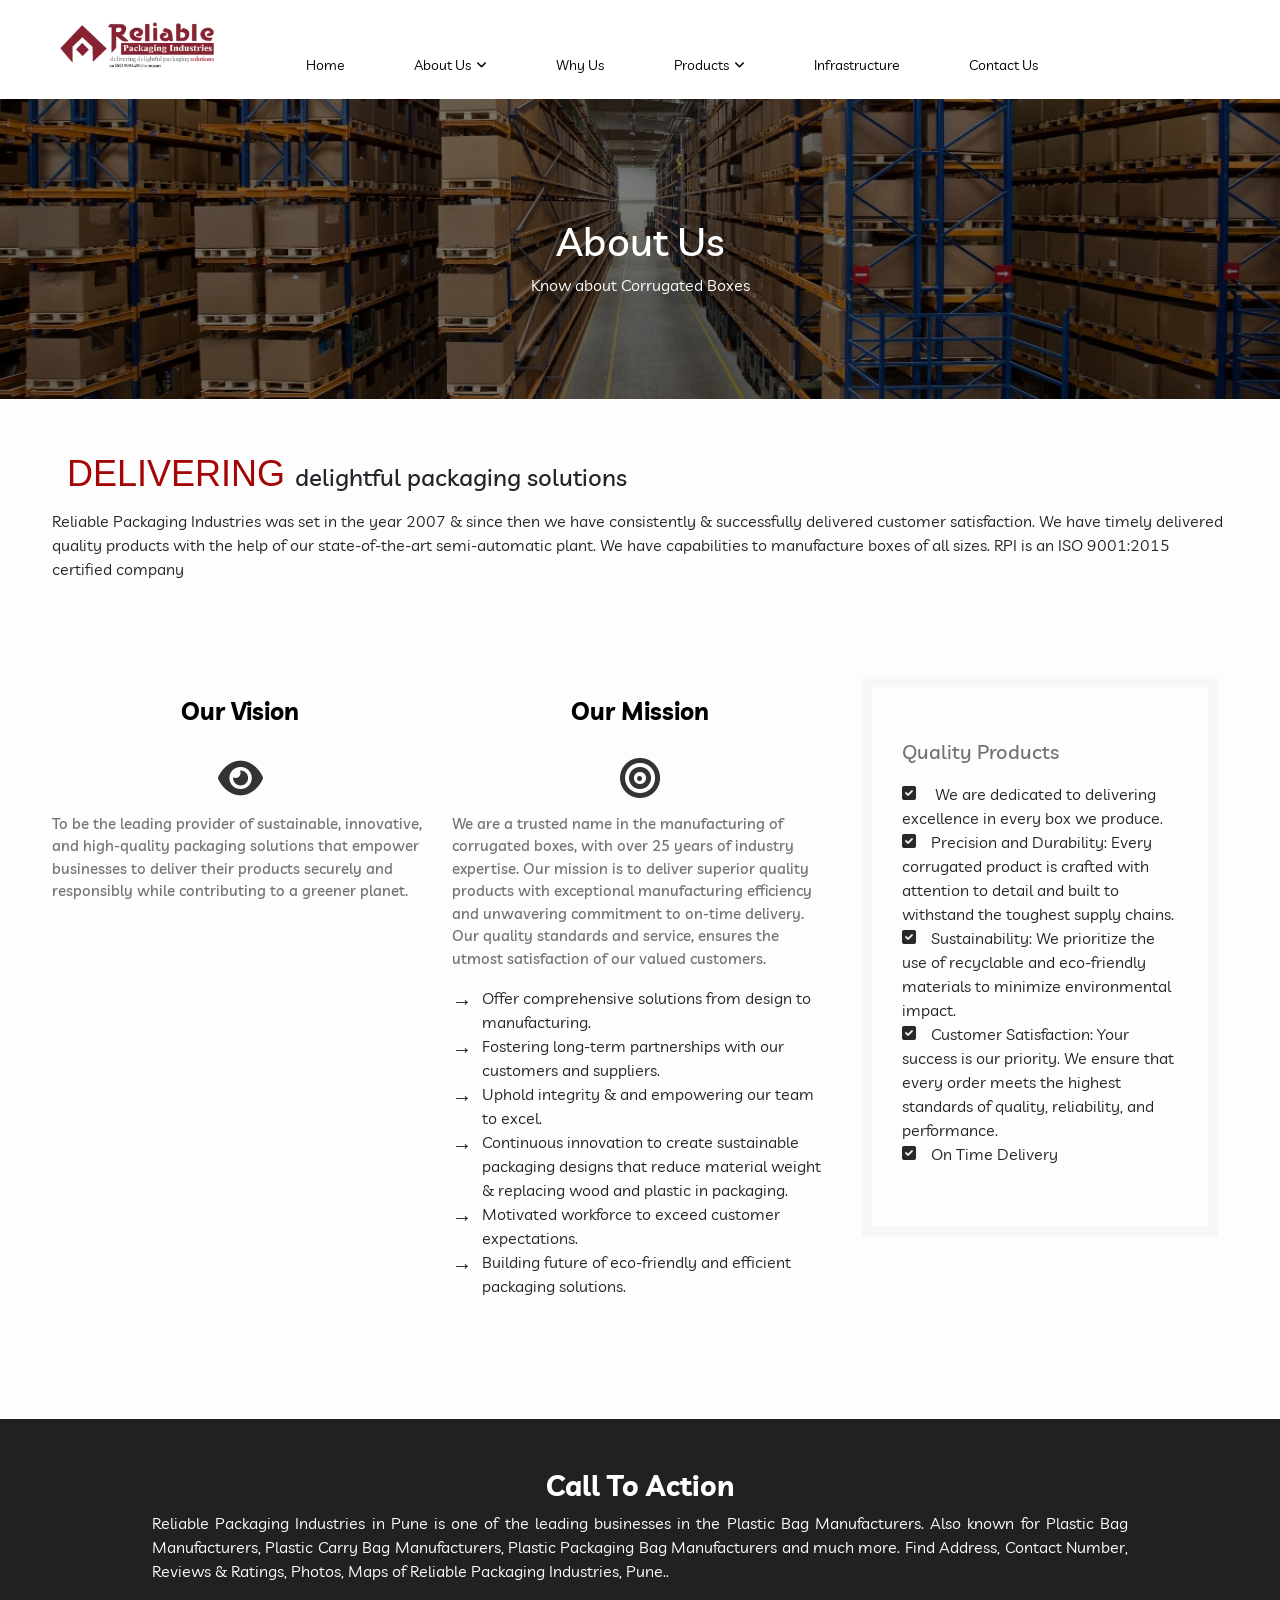
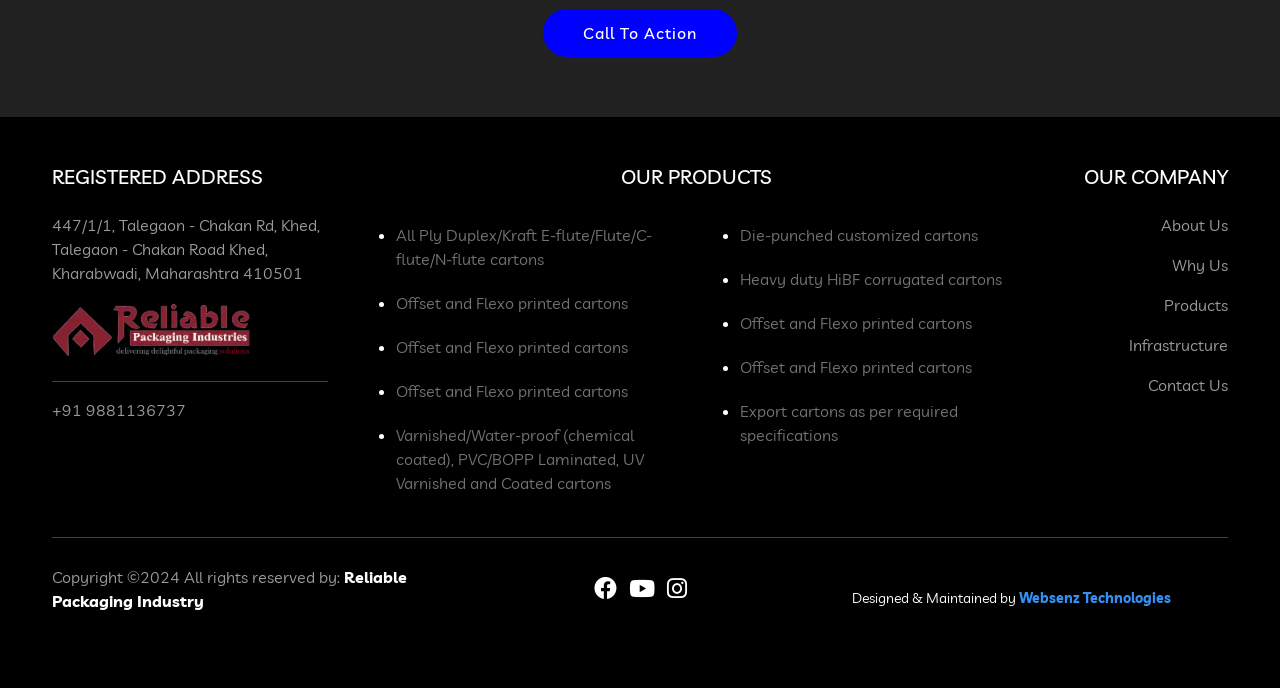
<file: companybrief.html>
<!doctype html>
<html lang="en">

<head>
    <!-- Required meta tags -->
    <meta charset="utf-8">
    <meta name="viewport" content="width=device-width, initial-scale=1">
    <title>Reliable Packaging Industry Corrodators</title>

    <!-- Bootstrap CSS -->
    <link href="https://cdn.jsdelivr.net/npm/bootstrap@5.0.2/dist/css/bootstrap.min.css" rel="stylesheet"
        integrity="sha384-EVSTQN3/azprG1Anm3QDgpJLIm9Nao0Yz1ztcQTwFspd3yD65VohhpuuCOmLASjC" crossorigin="anonymous">

    <!-- <link href="https://cdn.jsdelivr.net/npm/bootstrap@5.3.0-alpha1/dist/css/bootstrap.min.css" rel="stylesheet"> -->
    <script src="https://cdnjs.cloudflare.com/ajax/libs/popper.js/1.16.0/umd/popper.min.js"></script>

    <!-- Font Awesome Latest CDN for Icons -->
    <link href="https://cdnjs.cloudflare.com/ajax/libs/font-awesome/6.6.0/css/all.min.css" rel="stylesheet">
    <link rel="stylesheet" href="https://md-aqil.github.io/images/swiper.min.css">


    <link rel="preconnect" href="https://fonts.googleapis.com">
    <link rel="preconnect" href="https://fonts.gstatic.com" crossorigin>
    <link rel="preconnect" href="https://fonts.googleapis.com">
    <link rel="preconnect" href="https://fonts.gstatic.com" crossorigin>
    <link
        href="https://fonts.googleapis.com/css2?family=Livvic:ital,wght@0,100;0,200;0,300;0,400;0,500;0,600;0,700;0,900;1,100;1,200;1,300;1,400;1,500;1,600;1,700;1,900&display=swap"
        rel="stylesheet">
    <link rel="preconnect" href="https://fonts.googleapis.com">
    <link rel="preconnect" href="https://fonts.gstatic.com" crossorigin>
    <link href="https://fonts.googleapis.com/css2?family=Dancing+Script:wght@400..700&display=swap" rel="stylesheet">

    <link href="https://cdnjs.cloudflare.com/ajax/libs/font-awesome/6.0.0-beta3/css/all.min.css" rel="stylesheet">

    <!-- google font -->


    <!-- Swiper CSS -->
    <link rel="stylesheet" href="https://unpkg.com/swiper/swiper-bundle.min.css">

    <!-- Boxicons CDN -->
    <link href="https://unpkg.com/boxicons@2.1.4/css/boxicons.min.css" rel="stylesheet">

    <!-- Custom CSS -->

    <link rel="stylesheet" href="css/style.css">
    <link rel="stylesheet" href="css/responsive.css">


    <script src="js/main.js"></script>




</head>






<body>

    <!-- navbar section -->
    <nav>
        <ul class="container ul-reset">
            <!-- Logo on the left side of the navbar -->
            <li class="logo">
                <a href="#"><img src="./images/rpi-logo.webp" alt="Logo"></a>
            </li>

            <li><a href="index.html">Home</a></li>
            <li class="droppable">
                <a href="#">About Us</a>
                <div class="mega-menu">
                    <div class="container cf">
                        <ul class="aboutus-drop">
                            <li><a href="companybrief.html">Company Brief</a></li>
                            <li><a href="directordesk.html">Director Desk</a></li>
                        </ul>
                    </div><!-- .container -->
                </div><!-- .mega-menu -->
            </li><!-- .droppable -->

            <li><a href="#">Why Us</a></li>
            <li class="droppable">
                <a href="#">Products</a>
                <div class="mega-menu">
                    <div class="container cf">
                        <div class="product-cards">
                            <!-- Product Card -->
                            <div class="product-card">
                                <img src="./images/box-img1.jpg" alt="Shipper Boxes">
                                <a href="#">
                                    <h3>Shipper Boxes</h3>
                                </a>



                            </div>
                            <div class="product-card">
                                <img src="./images/box-img2.jpg" alt="Multicolor Printed Primary Cartons">
                                <a href="#">
                                    <h3>Multicolor Printed Primary Cartons</h3>
                                </a>
                            </div>
                            <div class="product-card">
                                <img src="./images/box-img3.jpg" alt="E-Flute Corrugated Boxes">
                                <a href="#">
                                    <h3>E-Flute Corrugated Boxes</h3>
                                </a>
                            </div>
                            <div class="product-card">
                                <img src="./images/box-img4.jpg" alt="Heavy Duty Packaging">
                                <a href="#">
                                    <h3>Heavy Duty Packaging</h3>
                                </a>
                            </div>
                            <div class="product-card">
                                <img src="./images/box-img5.jpg" alt="Corrugated Partitions">
                                <a href="#">
                                    <h3>Corrugated Partitions</h3>
                                </a>
                            </div>
                            <div class="product-card">
                                <img src="./images/box-img6.jpg" alt="Fitments">
                                <a href="#">
                                    <h3>Fitments</h3>
                                </a>
                            </div>
                            <div class="product-card">
                                <img src="./images/box-img7.jpg" alt="Ovtabins">
                                <a href="#">
                                    <h3>Ovtabins</h3>
                                </a>
                            </div>
                            <div class="product-card">
                                <img src="./images/box-img8.jpg" alt="Corrugated Rolls">
                                <a href="#">
                                    <h3>Corrugated Rolls</h3>
                                </a>
                            </div>
                            <div class="product-card">
                                <img src="./images/box-img1.jpg" alt="Pallets Parrot and Paper">
                                <a href="#">
                                    <h3>Pallets Parrot and Paper</h3>
                                </a>
                            </div>
                            <div class="product-card">
                                <img src="./images/box-img7.jpg" alt="Ovtabins">
                                <a href="#">
                                    <h3>Ovtabins</h3>
                                </a>
                            </div>

                        </div><!-- .product-cards -->
                    </div><!-- .container -->
                </div><!-- .mega-menu -->
            </li><!-- .droppable -->

            <li><a href="infrastructure.html">Infrastructure</a></li>
            <li><a href="contactus.html">Contact Us</a></li>
        </ul><!-- .container .ul-reset -->
    </nav>
    <!--banner sectin-->

    <section class="banner-section">
        <div class="banner">
            <div class="banner-overlay"></div>
            <div class="banner-content">
                <h1>About Us</h1>
                <p> Know about Corrugated Boxes </p>
            </div>
        </div>
    </section>


    <!-- companydata -->

    <section class="company-data pt-5">
        <div class="container">
            <div class="row">
                <div class="col-lg-12">
                    <div>
                        <h4> <span class="sub-title"> Delivering </span> delightful packaging solutions</h4>

                        <p> Reliable Packaging Industries was set in the
                            year 2007 & since then we have consistently
                            & successfully delivered customer
                            satisfaction. We have timely delivered quality
                            products with the help of our state-of-the-art
                            semi-automatic plant. We have capabilities to
                            manufacture boxes of all sizes. RPI is an ISO
                            9001:2015 certified company </p>

                    </div>

                </div>
            </div>


        </div>


    </section>






    <!-- vision mission -->

    <section class="aboutInner">
        <div class="container">
            <div class="row">

                <div class="col-md-4">
                    <div class="aboutwrap">
                        <h4>Our Vision</h4>
                        <i class="fas fa-eye"></i>


                        <p>
                            To be the leading provider of sustainable, innovative, and high-quality packaging solutions
                            that
                            empower businesses to deliver their products securely and responsibly while contributing to
                            a
                            greener planet.
                        </p>
                    </div>
                </div>

                <div class="col-md-4">
                    <div class="aboutwrap">
                        <h4>Our Mission</h4>

                        <i class="fas fa-bullseye"></i>

                        <p>We are a trusted name in the manufacturing of corrugated boxes, with over 25 years of
                            industry
                            expertise. Our mission is to deliver superior quality products with exceptional
                            manufacturing
                            efficiency and unwavering commitment to on-time delivery. Our quality standards and service,
                            ensures the utmost satisfaction of our valued customers.
                        </p>
                        <ul class="arrow-list text-start">
                            <li>Offer comprehensive solutions from design to manufacturing.</li>
                            <li>Fostering long-term partnerships with our customers and suppliers.</li>
                            <li>Uphold integrity & and empowering our team to excel.</li>
                            <li>Continuous innovation to create sustainable packaging designs that reduce material
                                weight & replacing wood and plastic in packaging.</li>
                            <li>Motivated workforce to exceed customer expectations.</li>
                            <li>Building future of eco-friendly and efficient packaging solutions.</li>
                        </ul>

                    </div>
                </div>

                <div class="col-md-4">
                    <div class="aboutBor">
                        <p> Quality Products</p>

                        <ul class="list ">
                            <li> We are dedicated to delivering excellence in every box we produce.</li>
                            <li>Precision and Durability: Every corrugated product is
                                crafted with attention to detail and
                                built to withstand the toughest supply chains.</li>
                            <li>Sustainability: We prioritize the use of recyclable
                                and eco-friendly materials to minimize
                                environmental impact.</li>
                            <li>Customer Satisfaction: Your success is our priority.
                                We ensure that every order meets the
                                highest standards of quality, reliability, and performance.</li>
                            <li>On Time Delivery</li>
                        </ul>
                    </div>

                </div>

            </div>
        </div>
    </section>











    <!-- Cta section -->

    <section id="call-to-action" class="call-to-action section dark-background">

        <img src="images/cta-bg.jpg" alt="">

        <div class="container">
            <div class="row justify-content-center aos-init aos-animate" data-aos="zoom-in" data-aos-delay="100">
                <div class="col-xl-10">
                    <div class="text-center">
                        <h3>Call To Action</h3>
                        <p>Reliable Packaging Industries in Pune is one of the leading businesses in the Plastic Bag
                            Manufacturers. Also known for Plastic Bag Manufacturers, Plastic Carry Bag Manufacturers,
                            Plastic Packaging Bag Manufacturers and much more. Find Address, Contact Number, Reviews
                            &amp; Ratings, Photos, Maps of Reliable Packaging Industries, Pune..</p>
                        <a class="cta-btn" href="#">Call To Action</a>
                    </div>
                </div>
            </div>
        </div>

    </section>




    <!-- footer -->
    <section class="footer-sec ">
        <footer class="text-white pb-4 ms-0 pe-0">
            <div class="container">
                <div class="row">
                    <!-- Company Info -->
                    <div class="col-md-3 col-lg-3 col-xl-3 mt-3 text-start">
                        <h5 class="text-uppercase mb-4 font-weight-bold text-white">Registered Address</h5>
                        <p>447/1/1, Talegaon - Chakan Rd, Khed, Talegaon - Chakan Road Khed, Kharabwadi, Maharashtra
                            410501</p>
                        <img src="images/rpi-logo.webp" style="width: 200px; height: auto;">
                        <hr>
                        <p>+91 9881136737</p>
                    </div>

                    <!-- Products Section -->
                    <div class="col-md-7 col-lg-7 col-xl-7 mt-3 ps-4">
                        <h5 class="text-uppercase mb-4 font-weight-bold text-white text-center">Our Products</h5>
                        <div class="row">
                            <!-- Sub-column 1 -->
                            <div class="col-md-6">
                                <ul>
                                    <li><a href="#" class="text-decoration-none">All Ply Duplex/Kraft
                                            E-flute/Flute/C-flute/N-flute cartons</a></li>
                                    <li><a href="#" class="text-decoration-none">Offset and Flexo printed cartons</a>
                                    </li>
                                    <li><a href="#" class="text-decoration-none">Offset and Flexo printed cartons</a>
                                    </li>
                                    <li><a href="#" class="text-decoration-none">Offset and Flexo printed cartons</a>
                                    </li>
                                    <li><a href="#" class="text-decoration-none">Varnished/Water-proof (chemical
                                            coated),
                                            PVC/BOPP Laminated, UV Varnished and Coated cartons</a></li>
                                </ul>
                            </div>
                            <!-- Sub-column 2 -->
                            <div class="col-md-6">
                                <ul>
                                    <li><a href="#" class="text-decoration-none">Die-punched customized cartons</a></li>
                                    <li><a href="#" class="text-decoration-none">Heavy duty HiBF corrugated cartons</a>
                                    </li>
                                    <li><a href="#" class="text-decoration-none">Offset and Flexo printed cartons</a>
                                    </li>
                                    <li><a href="#" class="text-decoration-none">Offset and Flexo printed cartons</a>
                                    </li>
                                    <li><a href="#" class="text-decoration-none">Export cartons as per required
                                            specifications</a></li>
                            </div>
                        </div>
                    </div>

                    <!-- Our Company -->
                    <div class="col-md-2 col-lg-2 col-xl-2 mt-3 text-end">
                        <h5 class="text-uppercase mb-4 font-weight-bold text-white">Our Company</h5>
                        <p><a href="#" class="text-decoration-none">About Us</a></p>
                        <p><a href="#" class="text-decoration-none">Why Us</a></p>
                        <p><a href="#" class="text-decoration-none">Products</a></p>
                        <p><a href="#" class="text-decoration-none">Infrastructure</a></p>
                        <p><a href="#" class="text-decoration-none">Contact Us</a></p>
                    </div>
                </div>

                <hr class="mb-4">
                <div class="row align-items-center">
                    <div class="col-md-4 col-lg-4">
                        <p>Copyright ©2024 All rights reserved by:
                            <a href="#" class="text-decoration-none"><strong class="text-white">Reliable Packaging
                                    Industry</strong></a>
                        </p>
                    </div>

                    <!-- Social Media Links -->
                    <div class="col-md-4 col-lg-4">
                        <div class="text-center text-md-right">
                            <ul class="list-unstyled list-inline">
                                <li class="list-inline-item">
                                    <a href="#" class="btn-floating btn-sm text-white linkso" style="font-size: 23px;">
                                        <i class="fab fa-facebook"></i>
                                    </a>
                                </li>
                                <li class="list-inline-item">
                                    <a href="#" class="btn-floating btn-sm text-white" style="font-size: 23px;">
                                        <i class="fab fa-youtube"></i>
                                    </a>
                                </li>
                                <li class="list-inline-item">
                                    <a href="#" class="btn-floating btn-sm text-white" style="font-size: 23px;">
                                        <i class="fab fa-instagram"></i>
                                    </a>
                                </li>
                            </ul>
                        </div>
                    </div>

                    <div class="col-md-4 col-lg-4">
                        <small>Designed &amp; Maintained by <a href="https://g.co/kgs/iu8Py75" target="_blank"
                                class="designer-link">Websenz Technologies</a></small>
                    </div>
                </div>
            </div>
        </footer>
    </section>







    <script src="https://cdn.jsdelivr.net/npm/bootstrap@5.0.2/dist/js/bootstrap.bundle.min.js"
        integrity="sha384-MrcW6ZMFYlzcLA8Nl+NtUVF0sA7MsXsP1UyJoMp4YLEuNSfAP+JcXn/tWtIaxVXM"
        crossorigin="anonymous"></script>

</body>
</file>
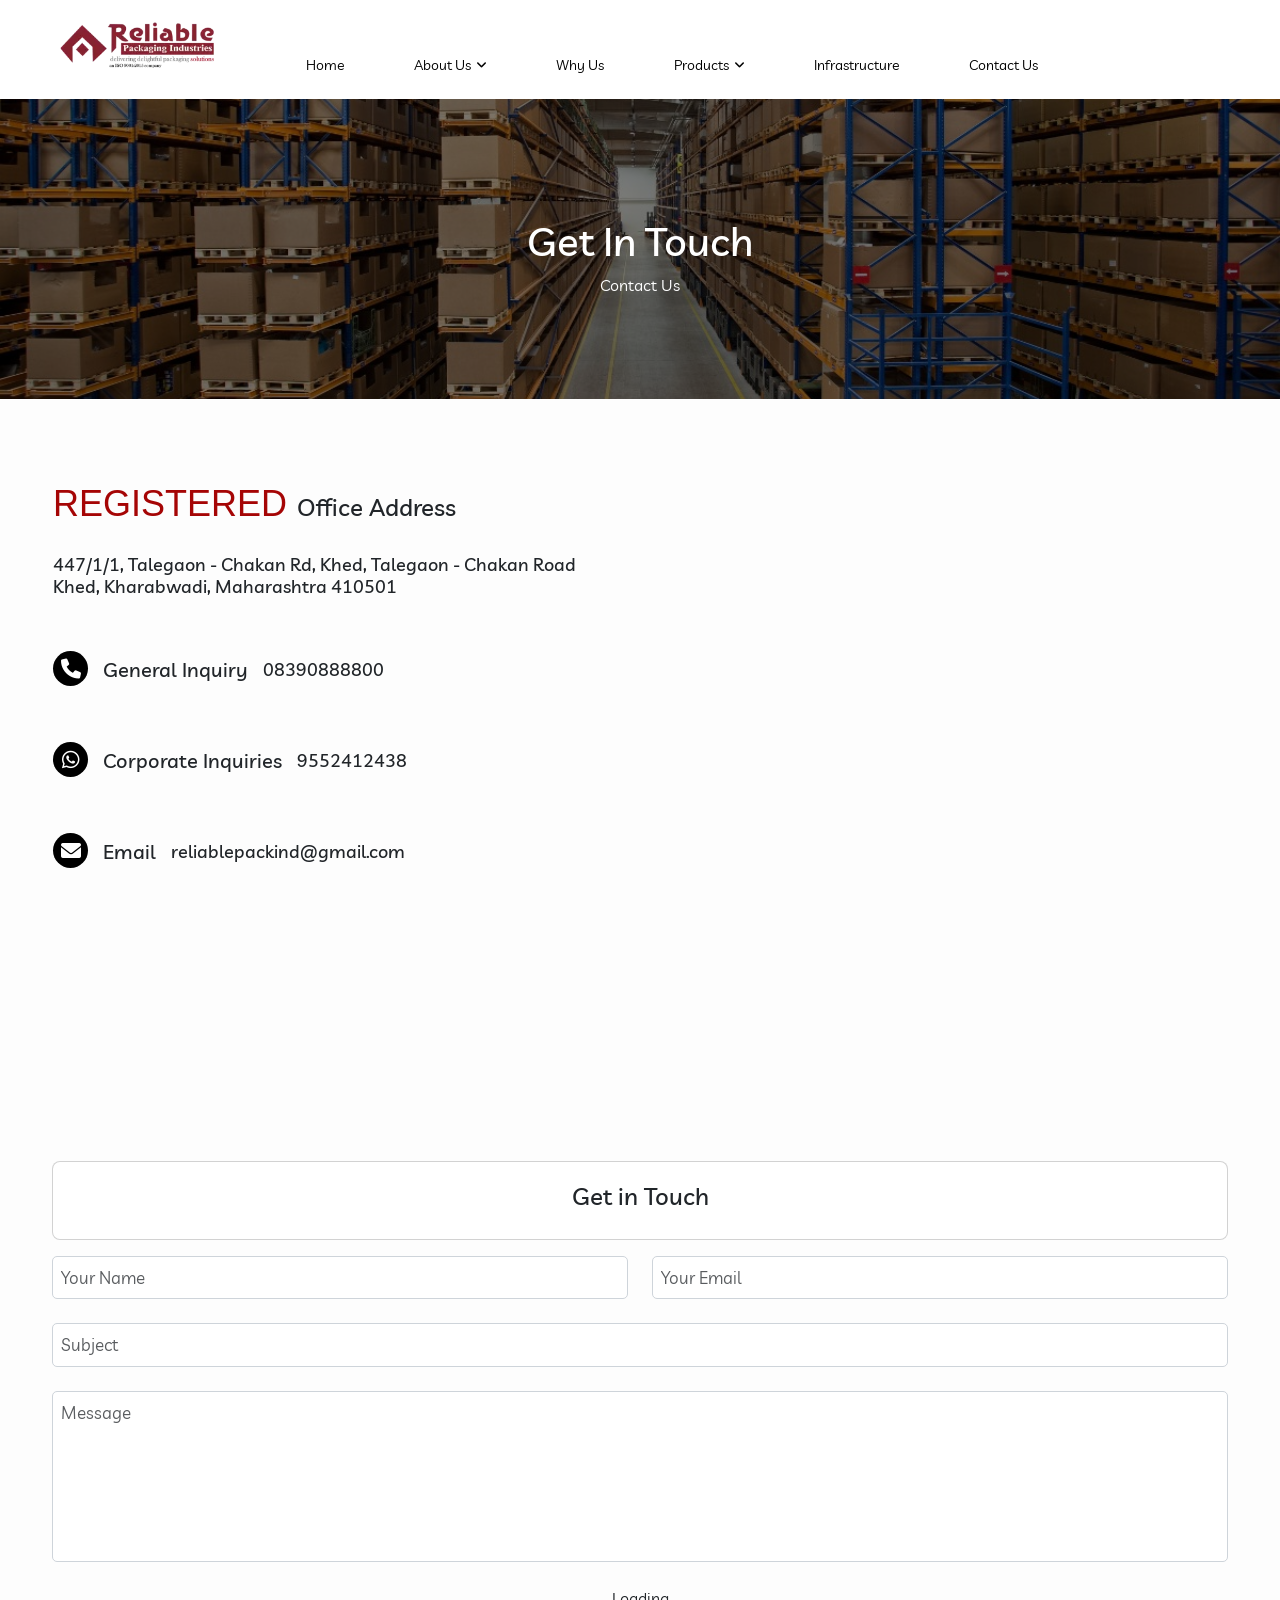
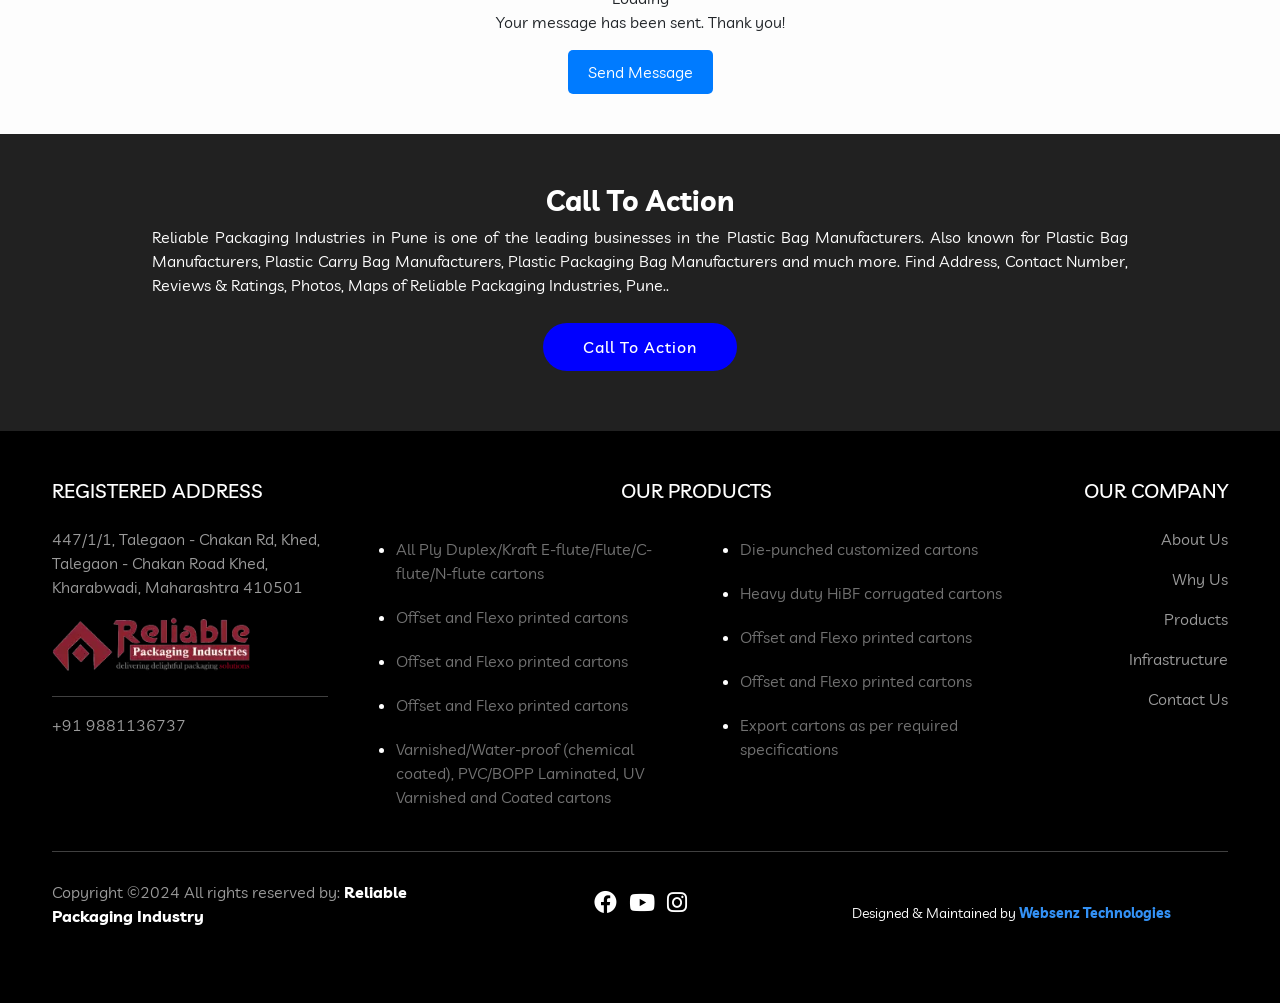
<file: contactus.html>
<!doctype html>
<html lang="en">

<head>
    <!-- Required meta tags -->
    <meta charset="utf-8">
    <meta name="viewport" content="width=device-width, initial-scale=1">
    <title>Reliable Packaging Industry Corrodators</title>

    <!-- Bootstrap CSS -->
    <link href="https://cdn.jsdelivr.net/npm/bootstrap@5.0.2/dist/css/bootstrap.min.css" rel="stylesheet"
        integrity="sha384-EVSTQN3/azprG1Anm3QDgpJLIm9Nao0Yz1ztcQTwFspd3yD65VohhpuuCOmLASjC" crossorigin="anonymous">

    <!-- <link href="https://cdn.jsdelivr.net/npm/bootstrap@5.3.0-alpha1/dist/css/bootstrap.min.css" rel="stylesheet"> -->
    <script src="https://cdnjs.cloudflare.com/ajax/libs/popper.js/1.16.0/umd/popper.min.js"></script>

    <!-- Font Awesome Latest CDN for Icons -->
    <link href="https://cdnjs.cloudflare.com/ajax/libs/font-awesome/6.6.0/css/all.min.css" rel="stylesheet">
    <link rel="stylesheet" href="https://md-aqil.github.io/images/swiper.min.css">


    <link rel="preconnect" href="https://fonts.googleapis.com">
    <link rel="preconnect" href="https://fonts.gstatic.com" crossorigin>
    <link rel="preconnect" href="https://fonts.googleapis.com">
    <link rel="preconnect" href="https://fonts.gstatic.com" crossorigin>
    <link
        href="https://fonts.googleapis.com/css2?family=Livvic:ital,wght@0,100;0,200;0,300;0,400;0,500;0,600;0,700;0,900;1,100;1,200;1,300;1,400;1,500;1,600;1,700;1,900&display=swap"
        rel="stylesheet">
    <link rel="preconnect" href="https://fonts.googleapis.com">
    <link rel="preconnect" href="https://fonts.gstatic.com" crossorigin>
    <link href="https://fonts.googleapis.com/css2?family=Dancing+Script:wght@400..700&display=swap" rel="stylesheet">

    <link href="https://cdnjs.cloudflare.com/ajax/libs/font-awesome/6.0.0-beta3/css/all.min.css" rel="stylesheet">

    <!-- google font -->


    <!-- Swiper CSS -->
    <link rel="stylesheet" href="https://unpkg.com/swiper/swiper-bundle.min.css">

    <!-- Boxicons CDN -->
    <link href="https://unpkg.com/boxicons@2.1.4/css/boxicons.min.css" rel="stylesheet">

    <!-- Custom CSS -->
    <link rel="stylesheet" href="css/style.css">
    <link rel="stylesheet" href="css/responsive.css">


    <script src="js/main.js"></script>




</head>










<body>

    <!-- navbar section -->
    <nav>
        <ul class="container ul-reset">
            <!-- Logo on the left side of the navbar -->
            <li class="logo">
                <a href="#"><img src="./images/rpi-logo.webp" alt="Logo"></a>
            </li>

            <li><a href="index.html">Home</a></li>
            <li class="droppable">
                <a href="#">About Us</a>
                <div class="mega-menu">
                    <div class="container cf">
                        <ul class="aboutus-drop">
                            <li><a href="companybrief.html">Company Brief</a></li>
                            <li><a href="directordesk.html">Director Desk</a></li>
                        </ul>
                    </div><!-- .container -->
                </div><!-- .mega-menu -->
            </li><!-- .droppable -->

            <li><a href="#">Why Us</a></li>
            <li class="droppable">
                <a href="#">Products</a>
                <div class="mega-menu">
                    <div class="container cf">
                        <div class="product-cards">
                            <!-- Product Card -->
                            <div class="product-card">
                                <img src="./images/box-img1.jpg" alt="Shipper Boxes">
                                <a href="#">
                                    <h3>Shipper Boxes</h3>
                                </a>



                            </div>
                            <div class="product-card">
                                <img src="./images/box-img2.jpg" alt="Multicolor Printed Primary Cartons">
                                <a href="#">
                                    <h3>Multicolor Printed Primary Cartons</h3>
                                </a>
                            </div>
                            <div class="product-card">
                                <img src="./images/box-img3.jpg" alt="E-Flute Corrugated Boxes">
                                <a href="#">
                                    <h3>E-Flute Corrugated Boxes</h3>
                                </a>
                            </div>
                            <div class="product-card">
                                <img src="./images/box-img4.jpg" alt="Heavy Duty Packaging">
                                <a href="#">
                                    <h3>Heavy Duty Packaging</h3>
                                </a>
                            </div>
                            <div class="product-card">
                                <img src="./images/box-img5.jpg" alt="Corrugated Partitions">
                                <a href="#">
                                    <h3>Corrugated Partitions</h3>
                                </a>
                            </div>
                            <div class="product-card">
                                <img src="./images/box-img6.jpg" alt="Fitments">
                                <a href="#">
                                    <h3>Fitments</h3>
                                </a>
                            </div>
                            <div class="product-card">
                                <img src="./images/box-img7.jpg" alt="Ovtabins">
                                <a href="#">
                                    <h3>Ovtabins</h3>
                                </a>
                            </div>
                            <div class="product-card">
                                <img src="./images/box-img8.jpg" alt="Corrugated Rolls">
                                <a href="#">
                                    <h3>Corrugated Rolls</h3>
                                </a>
                            </div>
                            <div class="product-card">
                                <img src="./images/box-img1.jpg" alt="Pallets Parrot and Paper">
                                <a href="#">
                                    <h3>Pallets Parrot and Paper</h3>
                                </a>
                            </div>
                            <div class="product-card">
                                <img src="./images/box-img7.jpg" alt="Ovtabins">
                                <a href="#">
                                    <h3>Ovtabins</h3>
                                </a>
                            </div>

                        </div><!-- .product-cards -->
                    </div><!-- .container -->
                </div><!-- .mega-menu -->
            </li><!-- .droppable -->

            <li><a href="infrastructure.html">Infrastructure</a></li>
            <li><a href="contactus.html">Contact Us</a></li>
        </ul><!-- .container .ul-reset -->
    </nav>

    <!--banner sectin-->

    <section class="banne-scetion">
        <div class="banner">
            <div class="banner-overlay"></div>
            <div class="banner-content">
                <h1>Get In Touch</h1>
                <p> Contact Us </p>
            </div>
        </div>
    </section>





    <!-- Address -->


    <section class="address-scetion pt-5">

        <div class="address-section-container">
            <div class="row">
                <!-- Card with location details -->




                <div class="col-lg-6">

                    <h4> <span class="sub-title"> Registered </span> Office Address</h4>
                    <div class="address-section-card">
                        <h6>447/1/1, Talegaon - Chakan Rd, Khed, Talegaon - Chakan Road Khed, Kharabwadi, Maharashtra
                            410501
                        </h6>
                    </div>

                    <div class="col address-section-text-center mt-3">
                        <div href="#" class="address-section-card text-decoration-none border-0">
                            <i class="fa-solid fa-phone"></i>
                            <div class="address-section-card-body">
                                <h5>General Inquiry</h5>
                                <h6>08390888800</h6>
                            </div>
                        </div>
                    </div>

                    <div class="col address-section-text-center mt-3">
                        <div class="address-section-card text-decoration-none border-0">
                            <i class="fa-brands fa-whatsapp icon-circle"></i>
                            <div class="address-section-card-body">
                                <h5>Corporate Inquiries</h5>
                                <h6>9552412438</h6>
                            </div>
                        </div>
                    </div>

                    <div class="col address-section-text-center mt-3">
                        <div href="#" class="address-section-card text-decoration-none border-0">
                            <i class="fa-solid fa-envelope icon-circle"></i>
                            <div class="address-section-card-body">
                                <h5>Email</h5>
                                <h6>reliablepackind@gmail.com</h6>
                            </div>
                        </div>
                    </div>
                </div>

                <!-- Map iframe with styling -->
                <div class="col-lg-6">
                    <div class="p-3">
                        <div class="emd-map">
                            <iframe
                                src="https://www.google.com/maps/embed?pb=!1m18!1m12!1m3!1d12707.289967110632!2d73.8331069207126!3d18.758007274584905!2m3!1f0!2f0!3f0!3m2!1i1024!2i768!4f13.1!3m3!1m2!1s0x3bc2b5ffe87f5f5b%3A0x898324c9845d88a4!2sReliable%20Packaging%20Industries!5e0!3m2!1sen!2sin!4v1734690990273!5m2!1sen!2sin"
                                width="100%" height="560" allowfullscreen="" loading="lazy"
                                referrerpolicy="no-referrer-when-downgrade">
                            </iframe>
                        </div>
                    </div>
                </div>
            </div>
        </div>

    </section>



    <!-- forn section -->
    <section class="form-section">
        <div class="container">
            <div class="row">
                <div class="col-lg-12">

                    <div class="card send-msg ">
                        <h4>Get in Touch</h4>

                    </div>


                    <form class="contactus-form">

                        <div class="row gy-4">
                            <div class="col-md-6">
                                <input type="text" name="name" class="form-control" placeholder="Your Name" required="">
                            </div>
                            <div class="col-md-6">
                                <input type="email" name="email" class="form-control" placeholder="Your Email"
                                    required="">
                            </div>
                            <div class="col-12">
                                <input type="text" name="subject" class="form-control" placeholder="Subject"
                                    required="">
                            </div>
                            <div class="col-12">
                                <textarea name="message" rows="6" class="form-control" placeholder="Message"
                                    required=""></textarea>
                            </div>
                            <div class="col-12 text-center">
                                <div class="loading">Loading</div>
                                <div class="error-message"></div>
                                <div class="sent-message">Your message has been sent. Thank you!</div>
                                <button type="submit" class="btn btn-primary mt-3">Send Message</button>
                            </div>
                        </div>
                    </form>
                </div>
            </div>
        </div>
    </section>



    <!-- Cta section -->

    <section id="call-to-action" class="call-to-action section dark-background">

        <img src="images/cta-bg.jpg" alt="">

        <div class="container">
            <div class="row justify-content-center aos-init aos-animate" data-aos="zoom-in" data-aos-delay="100">
                <div class="col-xl-10">
                    <div class="text-center">
                        <h3>Call To Action</h3>
                        <p>Reliable Packaging Industries in Pune is one of the leading businesses in the Plastic Bag
                            Manufacturers. Also known for Plastic Bag Manufacturers, Plastic Carry Bag Manufacturers,
                            Plastic Packaging Bag Manufacturers and much more. Find Address, Contact Number, Reviews
                            &amp; Ratings, Photos, Maps of Reliable Packaging Industries, Pune..</p>
                        <a class="cta-btn" href="#">Call To Action</a>
                    </div>
                </div>
            </div>
        </div>

    </section>


    <!-- footer -->
    <section class="footer-sec ">
        <footer class="text-white pb-4 ms-0 pe-0">
            <div class="container">
                <div class="row">
                    <!-- Company Info -->
                    <div class="col-md-3 col-lg-3 col-xl-3 mt-3 text-start">
                        <h5 class="text-uppercase mb-4 font-weight-bold text-white">Registered Address</h5>
                        <p>447/1/1, Talegaon - Chakan Rd, Khed, Talegaon - Chakan Road Khed, Kharabwadi, Maharashtra
                            410501</p>
                        <img src="images/rpi-logo.webp" style="width: 200px; height: auto;">
                        <hr>
                        <p>+91 9881136737</p>
                    </div>

                    <!-- Products Section -->
                    <div class="col-md-7 col-lg-7 col-xl-7 mt-3 ps-4">
                        <h5 class="text-uppercase mb-4 font-weight-bold text-white text-center">Our Products</h5>
                        <div class="row">
                            <!-- Sub-column 1 -->
                            <div class="col-md-6">
                                <ul>
                                    <li><a href="#" class="text-decoration-none">All Ply Duplex/Kraft
                                            E-flute/Flute/C-flute/N-flute cartons</a></li>
                                    <li><a href="#" class="text-decoration-none">Offset and Flexo printed cartons</a>
                                    </li>
                                    <li><a href="#" class="text-decoration-none">Offset and Flexo printed cartons</a>
                                    </li>
                                    <li><a href="#" class="text-decoration-none">Offset and Flexo printed cartons</a>
                                    </li>
                                    <li><a href="#" class="text-decoration-none">Varnished/Water-proof (chemical
                                            coated),
                                            PVC/BOPP Laminated, UV Varnished and Coated cartons</a></li>
                                </ul>
                            </div>
                            <!-- Sub-column 2 -->
                            <div class="col-md-6">
                                <ul>
                                    <li><a href="#" class="text-decoration-none">Die-punched customized cartons</a></li>
                                    <li><a href="#" class="text-decoration-none">Heavy duty HiBF corrugated cartons</a>
                                    </li>
                                    <li><a href="#" class="text-decoration-none">Offset and Flexo printed cartons</a>
                                    </li>
                                    <li><a href="#" class="text-decoration-none">Offset and Flexo printed cartons</a>
                                    </li>
                                    <li><a href="#" class="text-decoration-none">Export cartons as per required
                                            specifications</a></li>
                            </div>
                        </div>
                    </div>

                    <!-- Our Company -->
                    <div class="col-md-2 col-lg-2 col-xl-2 mt-3 text-end">
                        <h5 class="text-uppercase mb-4 font-weight-bold text-white">Our Company</h5>
                        <p><a href="#" class="text-decoration-none">About Us</a></p>
                        <p><a href="#" class="text-decoration-none">Why Us</a></p>
                        <p><a href="#" class="text-decoration-none">Products</a></p>
                        <p><a href="#" class="text-decoration-none">Infrastructure</a></p>
                        <p><a href="#" class="text-decoration-none">Contact Us</a></p>
                    </div>
                </div>

                <hr class="mb-4">
                <div class="row align-items-center">
                    <div class="col-md-4 col-lg-4">
                        <p>Copyright ©2024 All rights reserved by:
                            <a href="#" class="text-decoration-none"><strong class="text-white">Reliable Packaging
                                    Industry</strong></a>
                        </p>
                    </div>

                    <!-- Social Media Links -->
                    <div class="col-md-4 col-lg-4">
                        <div class="text-center text-md-right">
                            <ul class="list-unstyled list-inline">
                                <li class="list-inline-item">
                                    <a href="#" class="btn-floating btn-sm text-white linkso" style="font-size: 23px;">
                                        <i class="fab fa-facebook"></i>
                                    </a>
                                </li>
                                <li class="list-inline-item">
                                    <a href="#" class="btn-floating btn-sm text-white" style="font-size: 23px;">
                                        <i class="fab fa-youtube"></i>
                                    </a>
                                </li>
                                <li class="list-inline-item">
                                    <a href="#" class="btn-floating btn-sm text-white" style="font-size: 23px;">
                                        <i class="fab fa-instagram"></i>
                                    </a>
                                </li>
                            </ul>
                        </div>
                    </div>

                    <div class="col-md-4 col-lg-4">
                        <small>Designed &amp; Maintained by <a href="https://g.co/kgs/iu8Py75" target="_blank"
                                class="designer-link">Websenz Technologies</a></small>
                    </div>
                </div>
            </div>
        </footer>
    </section>






    <script src="https://cdn.jsdelivr.net/npm/bootstrap@5.0.2/dist/js/bootstrap.bundle.min.js"
        integrity="sha384-MrcW6ZMFYlzcLA8Nl+NtUVF0sA7MsXsP1UyJoMp4YLEuNSfAP+JcXn/tWtIaxVXM"
        crossorigin="anonymous"></script>

</body>

</html>
</file>
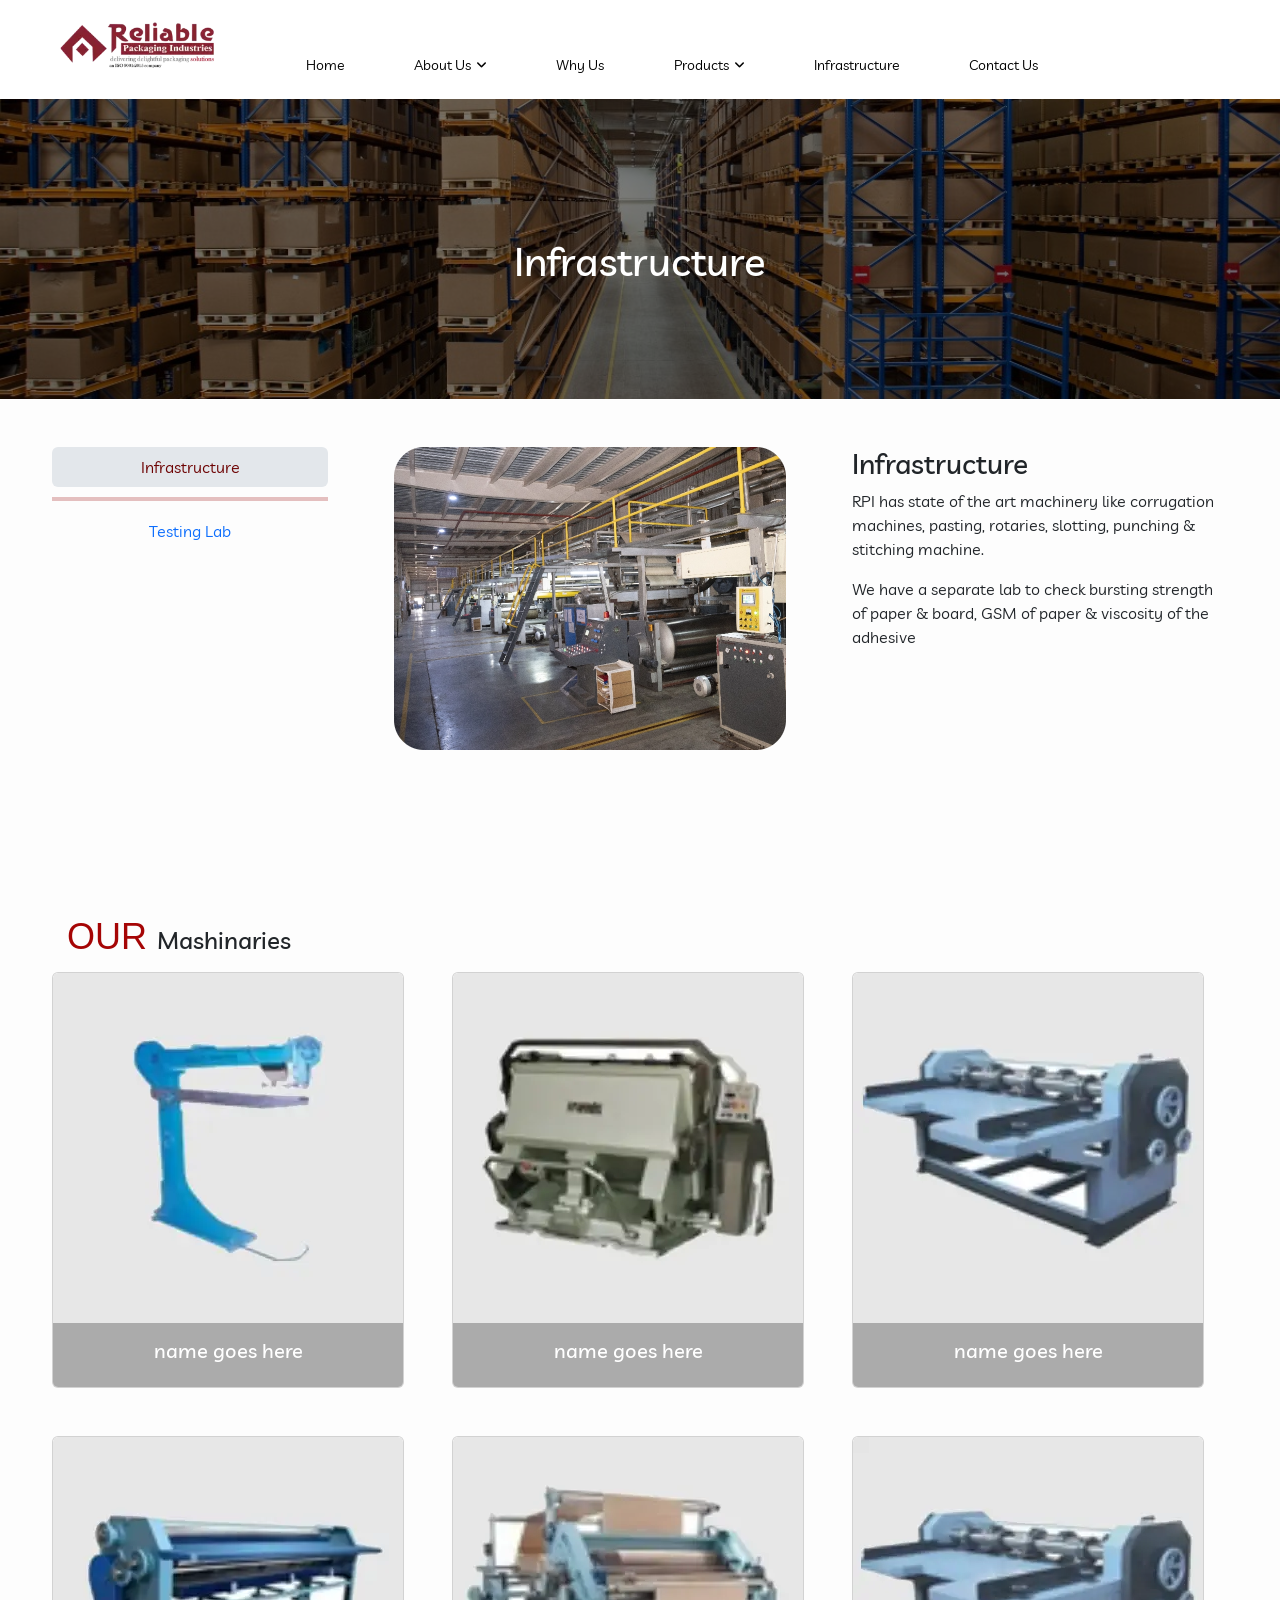
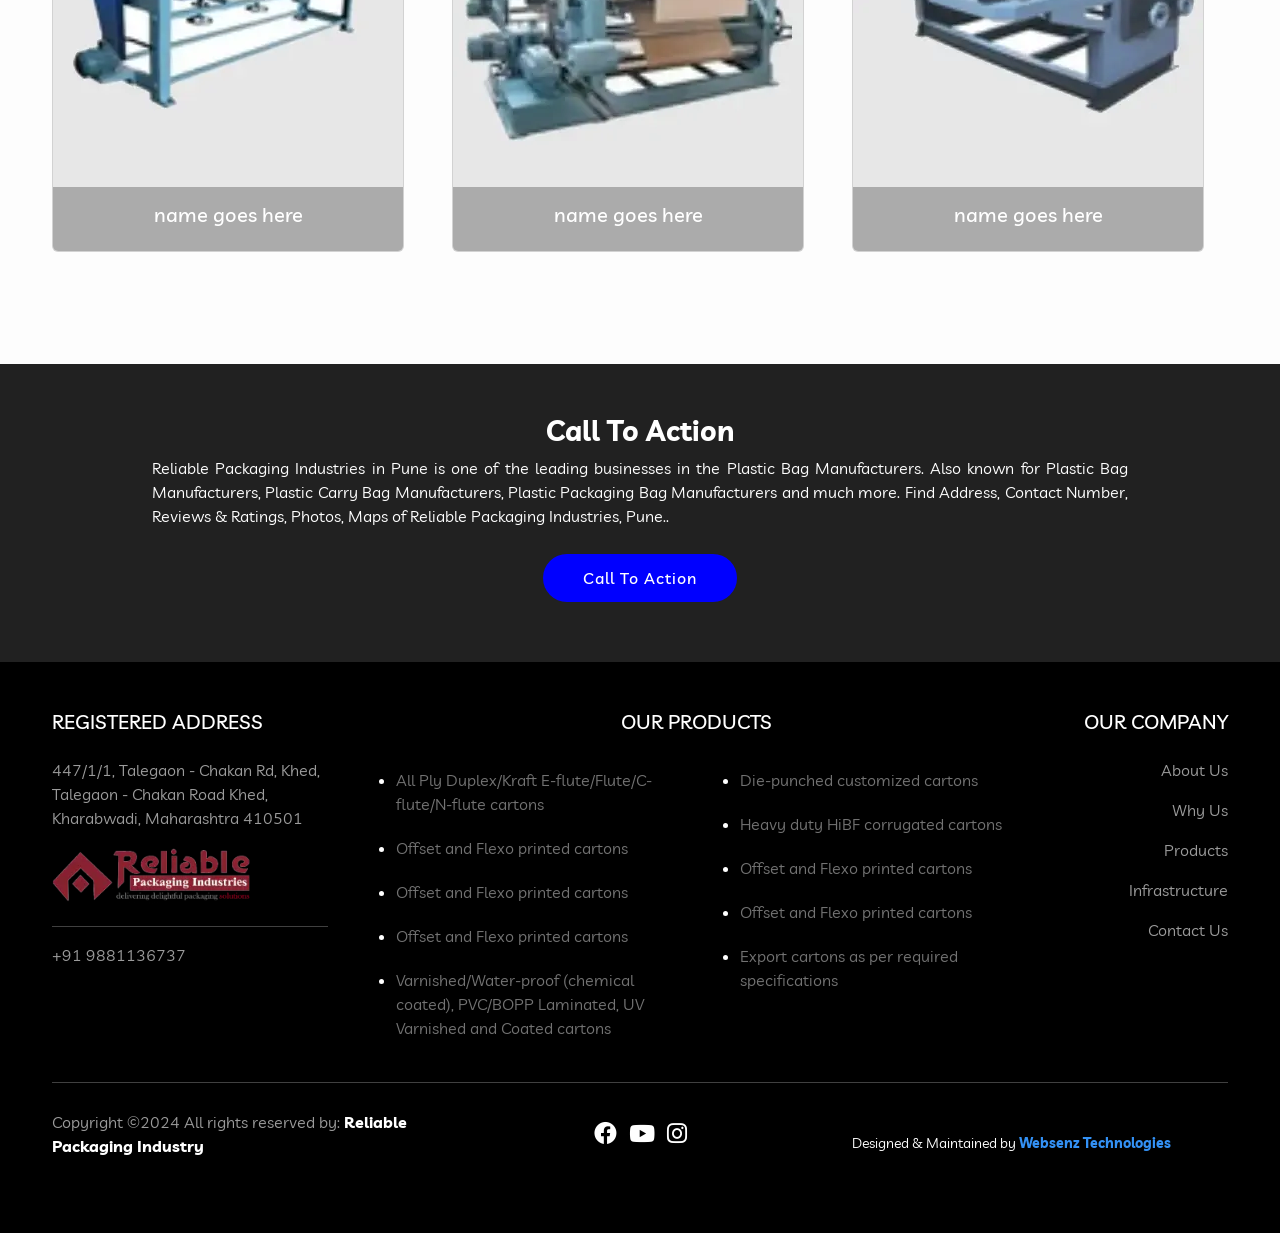
<file: infrastructure.html>
<!doctype html>
<html lang="en">

<head>
    <!-- Required meta tags -->
    <meta charset="utf-8">
    <meta name="viewport" content="width=device-width, initial-scale=1">
    <title>Reliable Packaging Industry Corrodators</title>

    <!-- Bootstrap CSS -->
    <link href="https://cdn.jsdelivr.net/npm/bootstrap@5.0.2/dist/css/bootstrap.min.css" rel="stylesheet"
        integrity="sha384-EVSTQN3/azprG1Anm3QDgpJLIm9Nao0Yz1ztcQTwFspd3yD65VohhpuuCOmLASjC" crossorigin="anonymous">

    <!-- <link href="https://cdn.jsdelivr.net/npm/bootstrap@5.3.0-alpha1/dist/css/bootstrap.min.css" rel="stylesheet"> -->
    <script src="https://cdnjs.cloudflare.com/ajax/libs/popper.js/1.16.0/umd/popper.min.js"></script>

    <!-- Font Awesome Latest CDN for Icons -->
    <link href="https://cdnjs.cloudflare.com/ajax/libs/font-awesome/6.6.0/css/all.min.css" rel="stylesheet">
    <link rel="stylesheet" href="https://md-aqil.github.io/images/swiper.min.css">


    <link rel="preconnect" href="https://fonts.googleapis.com">
    <link rel="preconnect" href="https://fonts.gstatic.com" crossorigin>
    <link rel="preconnect" href="https://fonts.googleapis.com">
    <link rel="preconnect" href="https://fonts.gstatic.com" crossorigin>
    <link
        href="https://fonts.googleapis.com/css2?family=Livvic:ital,wght@0,100;0,200;0,300;0,400;0,500;0,600;0,700;0,900;1,100;1,200;1,300;1,400;1,500;1,600;1,700;1,900&display=swap"
        rel="stylesheet">
    <link rel="preconnect" href="https://fonts.googleapis.com">
    <link rel="preconnect" href="https://fonts.gstatic.com" crossorigin>
    <link href="https://fonts.googleapis.com/css2?family=Dancing+Script:wght@400..700&display=swap" rel="stylesheet">

    <link href="https://cdnjs.cloudflare.com/ajax/libs/font-awesome/6.0.0-beta3/css/all.min.css" rel="stylesheet">

    <!-- google font -->


    <!-- Swiper CSS -->
    <link rel="stylesheet" href="https://unpkg.com/swiper/swiper-bundle.min.css">

    <!-- Boxicons CDN -->
    <link href="https://unpkg.com/boxicons@2.1.4/css/boxicons.min.css" rel="stylesheet">

    <!-- Custom CSS -->
    <link rel="stylesheet" href="css/style.css">
    <link rel="stylesheet" href="css/responsive.css">


    <script src="js/main.js"></script>




</head>



<body>

    <!-- navbar section -->
    <nav>
        <ul class="container ul-reset">
            <!-- Logo on the left side of the navbar -->
            <li class="logo">
                <a href="#"><img src="./images/rpi-logo.webp" alt="Logo"></a>
            </li>

            <li><a href="index.html">Home</a></li>
            <li class="droppable">
                <a href="#">About Us</a>
                <div class="mega-menu">
                    <div class="container cf">
                        <ul class="aboutus-drop">
                            <li><a href="companybrief.html">Company Brief</a></li>
                            <li><a href="directordesk.html">Director Desk</a></li>
                        </ul>
                    </div><!-- .container -->
                </div><!-- .mega-menu -->
            </li><!-- .droppable -->

            <li><a href="#">Why Us</a></li>
            <li class="droppable">
                <a href="#">Products</a>
                <div class="mega-menu">
                    <div class="container cf">
                        <div class="product-cards">
                            <!-- Product Card -->
                            <div class="product-card">
                                <img src="./images/box-img1.jpg" alt="Shipper Boxes">
                                <a href="#">
                                    <h3>Shipper Boxes</h3>
                                </a>



                            </div>
                            <div class="product-card">
                                <img src="./images/box-img2.jpg" alt="Multicolor Printed Primary Cartons">
                                <a href="#">
                                    <h3>Multicolor Printed Primary Cartons</h3>
                                </a>
                            </div>
                            <div class="product-card">
                                <img src="./images/box-img3.jpg" alt="E-Flute Corrugated Boxes">
                                <a href="#">
                                    <h3>E-Flute Corrugated Boxes</h3>
                                </a>
                            </div>
                            <div class="product-card">
                                <img src="./images/box-img4.jpg" alt="Heavy Duty Packaging">
                                <a href="#">
                                    <h3>Heavy Duty Packaging</h3>
                                </a>
                            </div>
                            <div class="product-card">
                                <img src="./images/box-img5.jpg" alt="Corrugated Partitions">
                                <a href="#">
                                    <h3>Corrugated Partitions</h3>
                                </a>
                            </div>
                            <div class="product-card">
                                <img src="./images/box-img6.jpg" alt="Fitments">
                                <a href="#">
                                    <h3>Fitments</h3>
                                </a>
                            </div>
                            <div class="product-card">
                                <img src="./images/box-img7.jpg" alt="Ovtabins">
                                <a href="#">
                                    <h3>Ovtabins</h3>
                                </a>
                            </div>
                            <div class="product-card">
                                <img src="./images/box-img8.jpg" alt="Corrugated Rolls">
                                <a href="#">
                                    <h3>Corrugated Rolls</h3>
                                </a>
                            </div>
                            <div class="product-card">
                                <img src="./images/box-img1.jpg" alt="Pallets Parrot and Paper">
                                <a href="#">
                                    <h3>Pallets Parrot and Paper</h3>
                                </a>
                            </div>
                            <div class="product-card">
                                <img src="./images/box-img7.jpg" alt="Ovtabins">
                                <a href="#">
                                    <h3>Ovtabins</h3>
                                </a>
                            </div>

                        </div><!-- .product-cards -->
                    </div><!-- .container -->
                </div><!-- .mega-menu -->
            </li><!-- .droppable -->

            <li><a href="infrastructure.html">Infrastructure</a></li>
            <li><a href="contactus.html">Contact Us</a></li>
        </ul><!-- .container .ul-reset -->
    </nav>

    <!--banner sectin-->

    <section>
        <div class="banner">
            <div class="banner-overlay"></div>
            <div class="banner-content">
                <h1> Infrastructure </h1>

            </div>
        </div>
    </section>

    <div class="container my-5 custom-tabs">
        <div class="row">
            <!-- Vertical Tabs -->
            <div class="col-3">
                <div class="nav flex-column nav-pills" id="v-pills-tab" role="tablist" aria-orientation="vertical">
                    <button class="nav-link active" id="v-pills-infrastructure-tab" data-bs-toggle="pill"
                        data-bs-target="#v-pills-infrastructure" type="button" role="tab"
                        aria-controls="v-pills-infrastructure" aria-selected="true">
                        Infrastructure
                    </button>
                    <hr style="border: 2px solid rgb(150, 4, 4); ">
                    <button class="nav-link" id="v-pills-plant-tab" data-bs-toggle="pill"
                        data-bs-target="#v-pills-plant" type="button" role="tab" aria-controls="v-pills-plant"
                        aria-selected="false">
                        Testing Lab
                    </button>

                </div>
            </div>

            <!-- Image in the middle -->
            <div class="col-5 text-center d-flex align-items-center justify-content-center">
                <img src="images/infra-pic.png" alt="Placeholder Image" class="img-fluid rounded">
            </div>

            <!-- Tab Content -->
            <div class="col-4">
                <div class="tab-content" id="v-pills-tabContent">
                    <div class="tab-pane fade show active" id="v-pills-infrastructure" role="tabpanel"
                        aria-labelledby="v-pills-infrastructure-tab">
                        <h3>Infrastructure</h3>

                        <p> RPI has state of the art machinery like corrugation machines, pasting, rotaries, slotting,
                            punching & stitching machine.

                        </p>

                        <p> We have a separate lab to check bursting strength of paper & board, GSM of paper & viscosity
                            of the adhesive

                        </p>
                    </div>
                    <div class="tab-pane fade" id="v-pills-plant" role="tabpanel" aria-labelledby="v-pills-plant-tab">
                        <h3>Testing Lab</h3>

                        <p> Our facility covers a spacious 1,10,000 sq. ft. area thoughtfully designed for efficient
                            operations, material handling, and storage. We take pride in our environmentally friendly
                            building design, ensuring a productive workspace for our team and employees. </p>

                        <p> Safety is non-negotiable; our robust fire-fighting system keeps our personnel and material
                            protected. With continual safety training and measures in place, we remain committed to our
                            team’s and visitors’ well-being.</p>


                        <p> With our installed solar system, we aim for energy neutrality and lower carbon emissions.
                            Moreover, we do our part for the environment by recycling paper waste and recharging
                            groundwater.</p>
                    </div>
                </div>
            </div>
        </div>
    </div>





    <!-- Our Mashinery -->
    <section id="portfolio" class="portfolio section">



        <div class="container">
            <h4>
                <span class="sub-title"> Our </span> Mashinaries
            </h4>


            <div class="row gy-5">

                <div class="col">
                    <div class="card" style="width: 22rem;">
                        <img src="./images/img-1.webp" class="card-img-top" alt="...">
                        <div class="card-body">
                            <h5> name goes here </h5>
                        </div>
                    </div>
                </div>


                <div class="col">
                    <div class="card" style="width: 22rem;">
                        <img src="./images/img-2.webp" class="card-img-top" alt="...">
                        <div class="card-body">
                            <h5> name goes here </h5>
                        </div>
                    </div>
                </div>



                <div class="col">
                    <div class="card" style="width: 22rem;">
                        <img src="./images/img-3.webp" class="card-img-top" alt="...">
                        <div class="card-body">
                            <h5> name goes here </h5>
                        </div>
                    </div>
                </div>



                <div class="col">
                    <div class="card" style="width: 22rem;">
                        <img src="./images/img-4.webp" class="card-img-top" alt="...">
                        <div class="card-body">
                            <h5> name goes here </h5>
                        </div>
                    </div>
                </div>



                <div class="col">
                    <div class="card" style="width: 22rem;">
                        <img src="./images/img-5.webp" class="card-img-top" alt="...">
                        <div class="card-body">
                            <h5> name goes here </h5>
                        </div>
                    </div>
                </div>


                <div class="col">
                    <div class="card" style="width: 22rem;">
                        <img src="./images/img-6.webp" class="card-img-top" alt="...">
                        <div class="card-body">
                            <h5> name goes here </h5>
                        </div>
                    </div>
                </div>



            </div>
        </div>

    </section>

    <!-- Cta section -->

    <section id="call-to-action" class="call-to-action section dark-background">

        <img src="images/cta-bg.jpg" alt="">

        <div class="container">
            <div class="row justify-content-center aos-init aos-animate" data-aos="zoom-in" data-aos-delay="100">
                <div class="col-xl-10">
                    <div class="text-center">
                        <h3>Call To Action</h3>
                        <p>Reliable Packaging Industries in Pune is one of the leading businesses in the Plastic Bag
                            Manufacturers. Also known for Plastic Bag Manufacturers, Plastic Carry Bag Manufacturers,
                            Plastic Packaging Bag Manufacturers and much more. Find Address, Contact Number, Reviews
                            &amp; Ratings, Photos, Maps of Reliable Packaging Industries, Pune..</p>
                        <a class="cta-btn" href="#">Call To Action</a>
                    </div>
                </div>
            </div>
        </div>

    </section>




    <!-- footer -->
    <section class="footer-sec ">
        <footer class="text-white pb-4 ms-0 pe-0">
            <div class="container">
                <div class="row">
                    <!-- Company Info -->
                    <div class="col-md-3 col-lg-3 col-xl-3 mt-3 text-start">
                        <h5 class="text-uppercase mb-4 font-weight-bold text-white">Registered Address</h5>
                        <p>447/1/1, Talegaon - Chakan Rd, Khed, Talegaon - Chakan Road Khed, Kharabwadi, Maharashtra
                            410501</p>
                        <img src="images/rpi-logo.webp" style="width: 200px; height: auto;">
                        <hr>
                        <p>+91 9881136737</p>
                    </div>

                    <!-- Products Section -->
                    <div class="col-md-7 col-lg-7 col-xl-7 mt-3 ps-4">
                        <h5 class="text-uppercase mb-4 font-weight-bold text-white text-center">Our Products</h5>
                        <div class="row">
                            <!-- Sub-column 1 -->
                            <div class="col-md-6">
                                <ul>
                                    <li><a href="#" class="text-decoration-none">All Ply Duplex/Kraft
                                            E-flute/Flute/C-flute/N-flute cartons</a></li>
                                    <li><a href="#" class="text-decoration-none">Offset and Flexo printed cartons</a>
                                    </li>
                                    <li><a href="#" class="text-decoration-none">Offset and Flexo printed cartons</a>
                                    </li>
                                    <li><a href="#" class="text-decoration-none">Offset and Flexo printed cartons</a>
                                    </li>
                                    <li><a href="#" class="text-decoration-none">Varnished/Water-proof (chemical
                                            coated),
                                            PVC/BOPP Laminated, UV Varnished and Coated cartons</a></li>
                                </ul>
                            </div>
                            <!-- Sub-column 2 -->
                            <div class="col-md-6">
                                <ul>
                                    <li><a href="#" class="text-decoration-none">Die-punched customized cartons</a></li>
                                    <li><a href="#" class="text-decoration-none">Heavy duty HiBF corrugated cartons</a>
                                    </li>
                                    <li><a href="#" class="text-decoration-none">Offset and Flexo printed cartons</a>
                                    </li>
                                    <li><a href="#" class="text-decoration-none">Offset and Flexo printed cartons</a>
                                    </li>
                                    <li><a href="#" class="text-decoration-none">Export cartons as per required
                                            specifications</a></li>
                            </div>
                        </div>
                    </div>

                    <!-- Our Company -->
                    <div class="col-md-2 col-lg-2 col-xl-2 mt-3 text-end">
                        <h5 class="text-uppercase mb-4 font-weight-bold text-white">Our Company</h5>
                        <p><a href="#" class="text-decoration-none">About Us</a></p>
                        <p><a href="#" class="text-decoration-none">Why Us</a></p>
                        <p><a href="#" class="text-decoration-none">Products</a></p>
                        <p><a href="#" class="text-decoration-none">Infrastructure</a></p>
                        <p><a href="#" class="text-decoration-none">Contact Us</a></p>
                    </div>
                </div>

                <hr class="mb-4">
                <div class="row align-items-center">
                    <div class="col-md-4 col-lg-4">
                        <p>Copyright ©2024 All rights reserved by:
                            <a href="#" class="text-decoration-none"><strong class="text-white">Reliable Packaging
                                    Industry</strong></a>
                        </p>
                    </div>

                    <!-- Social Media Links -->
                    <div class="col-md-4 col-lg-4">
                        <div class="text-center text-md-right">
                            <ul class="list-unstyled list-inline">
                                <li class="list-inline-item">
                                    <a href="#" class="btn-floating btn-sm text-white linkso" style="font-size: 23px;">
                                        <i class="fab fa-facebook"></i>
                                    </a>
                                </li>
                                <li class="list-inline-item">
                                    <a href="#" class="btn-floating btn-sm text-white" style="font-size: 23px;">
                                        <i class="fab fa-youtube"></i>
                                    </a>
                                </li>
                                <li class="list-inline-item">
                                    <a href="#" class="btn-floating btn-sm text-white" style="font-size: 23px;">
                                        <i class="fab fa-instagram"></i>
                                    </a>
                                </li>
                            </ul>
                        </div>
                    </div>

                    <div class="col-md-4 col-lg-4">
                        <small>Designed &amp; Maintained by <a href="https://g.co/kgs/iu8Py75" target="_blank"
                                class="designer-link">Websenz Technologies</a></small>
                    </div>
                </div>
            </div>
        </footer>
    </section>



    <script src="https://cdn.jsdelivr.net/npm/bootstrap@5.0.2/dist/js/bootstrap.bundle.min.js"
        integrity="sha384-MrcW6ZMFYlzcLA8Nl+NtUVF0sA7MsXsP1UyJoMp4YLEuNSfAP+JcXn/tWtIaxVXM"
        crossorigin="anonymous"></script>



</body>
</file>
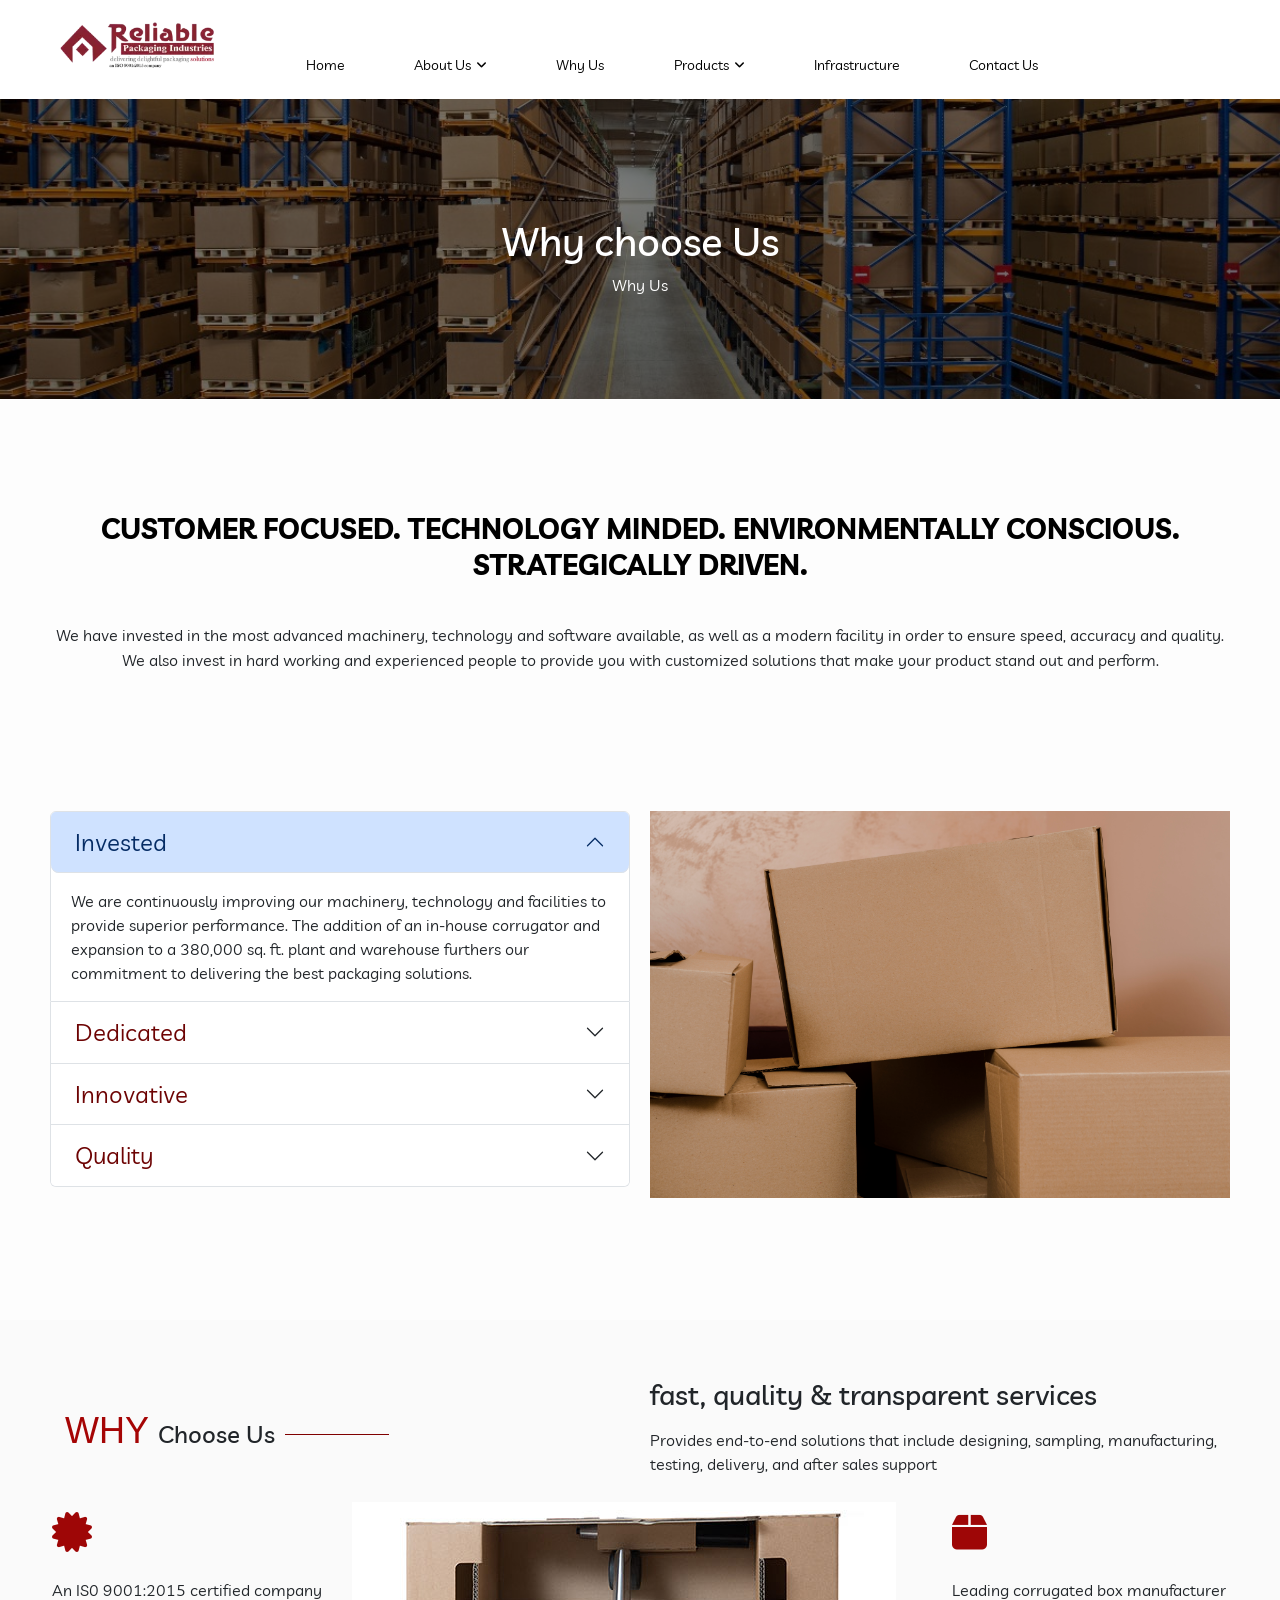
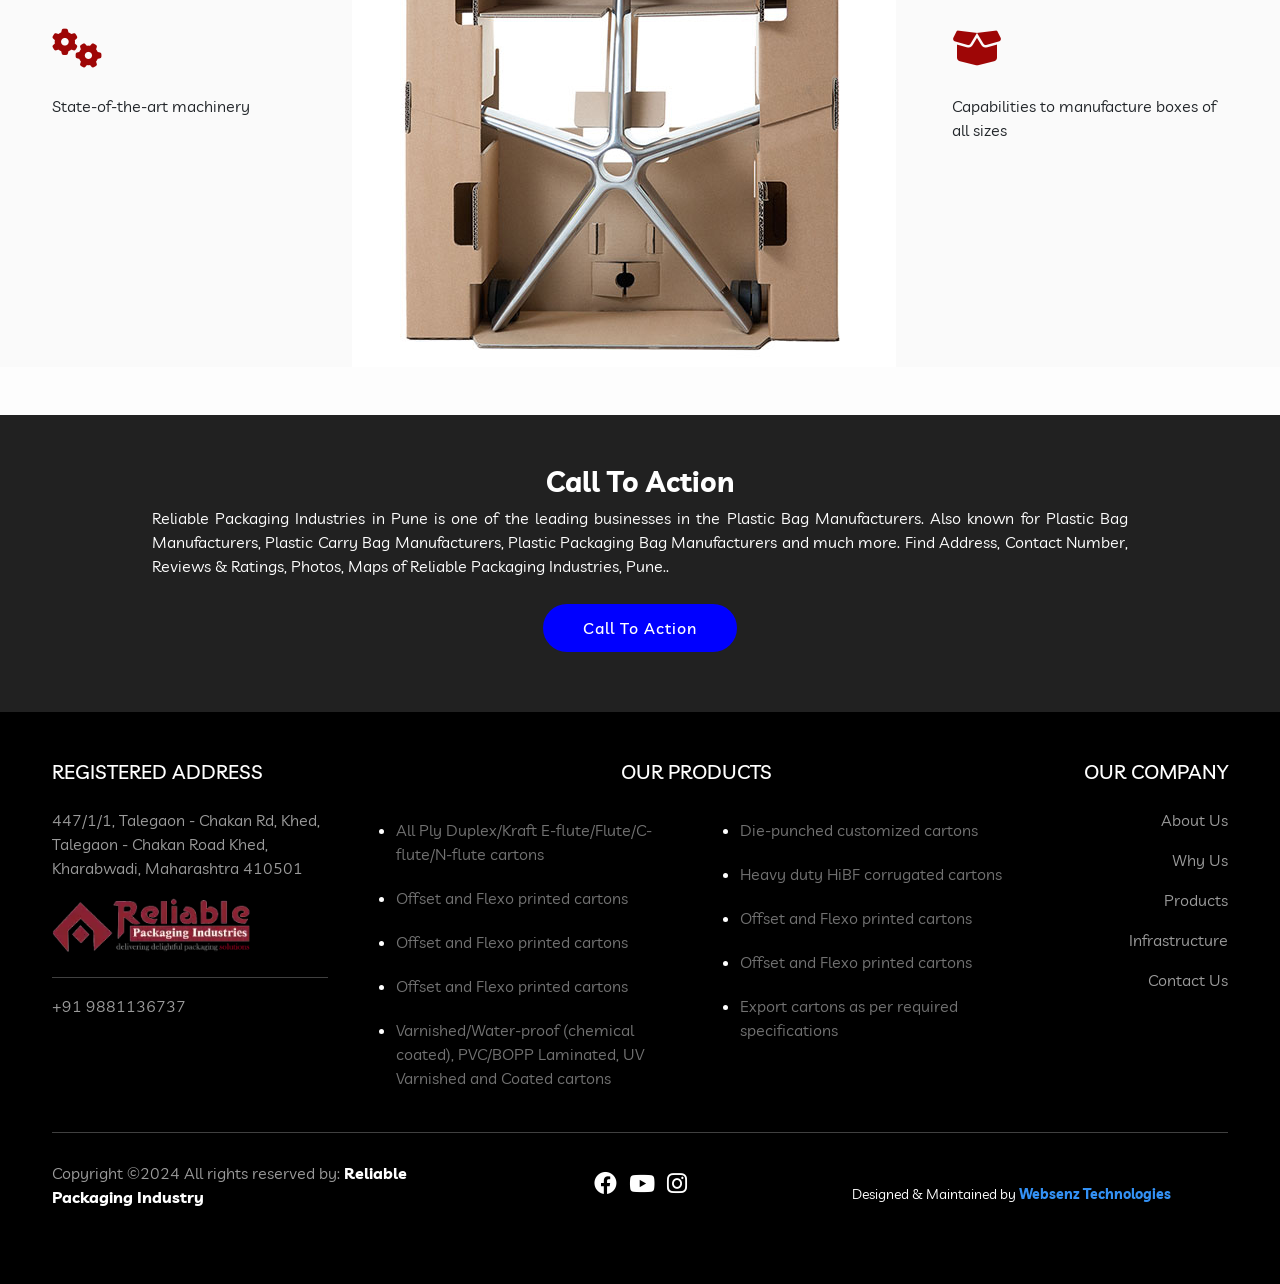
<file: whyus.html>
<!doctype html>
<html lang="en">

<head>
    <!-- Required meta tags -->
    <meta charset="utf-8">
    <meta name="viewport" content="width=device-width, initial-scale=1">
    <title>Reliable Packaging Industry Corrodators</title>

    <!-- Bootstrap CSS -->
    <link href="https://cdn.jsdelivr.net/npm/bootstrap@5.0.2/dist/css/bootstrap.min.css" rel="stylesheet"
        integrity="sha384-EVSTQN3/azprG1Anm3QDgpJLIm9Nao0Yz1ztcQTwFspd3yD65VohhpuuCOmLASjC" crossorigin="anonymous">

    <!-- <link href="https://cdn.jsdelivr.net/npm/bootstrap@5.3.0-alpha1/dist/css/bootstrap.min.css" rel="stylesheet"> -->
    <script src="https://cdnjs.cloudflare.com/ajax/libs/popper.js/1.16.0/umd/popper.min.js"></script>

    <!-- Font Awesome Latest CDN for Icons -->
    <link href="https://cdnjs.cloudflare.com/ajax/libs/font-awesome/6.6.0/css/all.min.css" rel="stylesheet">
    <link rel="stylesheet" href="https://md-aqil.github.io/images/swiper.min.css">


    <link rel="preconnect" href="https://fonts.googleapis.com">
    <link rel="preconnect" href="https://fonts.gstatic.com" crossorigin>
    <link rel="preconnect" href="https://fonts.googleapis.com">
    <link rel="preconnect" href="https://fonts.gstatic.com" crossorigin>
    <link
        href="https://fonts.googleapis.com/css2?family=Livvic:ital,wght@0,100;0,200;0,300;0,400;0,500;0,600;0,700;0,900;1,100;1,200;1,300;1,400;1,500;1,600;1,700;1,900&display=swap"
        rel="stylesheet">
    <link rel="preconnect" href="https://fonts.googleapis.com">
    <link rel="preconnect" href="https://fonts.gstatic.com" crossorigin>
    <link href="https://fonts.googleapis.com/css2?family=Dancing+Script:wght@400..700&display=swap" rel="stylesheet">

    <link href="https://cdnjs.cloudflare.com/ajax/libs/font-awesome/6.0.0-beta3/css/all.min.css" rel="stylesheet">

    <!-- google font -->


    <!-- Swiper CSS -->
    <link rel="stylesheet" href="https://unpkg.com/swiper/swiper-bundle.min.css">

    <!-- Boxicons CDN -->
    <link href="https://unpkg.com/boxicons@2.1.4/css/boxicons.min.css" rel="stylesheet">

    <!-- Custom CSS -->
    <link rel="stylesheet" href="css/style.css">
    <link rel="stylesheet" href="css/responsive.css">

<script src="js/main.js"></script>




</head>



<body>

    <!-- navbar section --> 
     <nav>
        <ul class="container ul-reset">
            <!-- Logo on the left side of the navbar -->
            <li class="logo">
                <a href="#"><img src="./images/rpi-logo.webp" alt="Logo"></a>
            </li>

            <li><a href="index.html">Home</a></li>
            <li class="droppable">
                <a href="#">About Us</a>
                <div class="mega-menu">
                    <div class="container cf">
                        <ul class="aboutus-drop">
                            <li><a href="companybrief.html">Company Brief</a></li>
                            <li><a href="directordesk.html">Director Desk</a></li>
                        </ul>
                    </div><!-- .container -->
                </div><!-- .mega-menu -->
            </li><!-- .droppable -->

            <li><a href="#">Why Us</a></li>
            <li class="droppable">
                <a href="#">Products</a>
                <div class="mega-menu">
                    <div class="container cf">
                        <div class="product-cards">
                            <!-- Product Card -->
                            <div class="product-card">
                                <img src="./images/box-img1.jpg" alt="Shipper Boxes">
                                <a href="#"> <h3>Shipper Boxes</h3> </a>
                                    
                                 
                                  
                            </div>
                            <div class="product-card">
                                <img src="./images/box-img2.jpg" alt="Multicolor Printed Primary Cartons">
                              <a href="#"> <h3>Multicolor Printed Primary Cartons</h3> </a>  
                            </div>
                            <div class="product-card">
                                <img src="./images/box-img3.jpg" alt="E-Flute Corrugated Boxes">
                                <a href="#">    <h3>E-Flute Corrugated Boxes</h3> </a>
                            </div>
                            <div class="product-card">
                                <img src="./images/box-img4.jpg" alt="Heavy Duty Packaging">
                                <a href="#">  <h3>Heavy Duty Packaging</h3> </a>
                            </div>
                            <div class="product-card">
                                <img src="./images/box-img5.jpg" alt="Corrugated Partitions">
                                <a href="#">   <h3>Corrugated Partitions</h3> </a>
                            </div>
                            <div class="product-card">
                                <img src="./images/box-img6.jpg" alt="Fitments">
                                <a href="#">   <h3>Fitments</h3> </a>
                            </div>
                            <div class="product-card">
                                <img src="./images/box-img7.jpg" alt="Ovtabins">
                                <a href="#"> <h3>Ovtabins</h3>  </a>
                            </div>
                            <div class="product-card">
                                <img src="./images/box-img8.jpg" alt="Corrugated Rolls">
                                <a href="#">    <h3>Corrugated Rolls</h3> </a>
                            </div>
                            <div class="product-card">
                                <img src="./images/box-img1.jpg" alt="Pallets Parrot and Paper">
                                <a href="#">   <h3>Pallets Parrot and Paper</h3> </a>
                            </div>
                            <div class="product-card">
                                <img src="./images/box-img7.jpg" alt="Ovtabins">
                                <a href="#">  <h3>Ovtabins</h3> </a>
                            </div>

                        </div><!-- .product-cards -->
                    </div><!-- .container -->
                </div><!-- .mega-menu -->
            </li><!-- .droppable -->

            <li><a href="infrastructure.html">Infrastructure</a></li>
            <li><a href="contactus.html">Contact Us</a></li>
        </ul><!-- .container .ul-reset -->
    </nav>
    <!--banner sectin-->

    <section>
        <div class="banner">
            <div class="banner-overlay"></div>
            <div class="banner-content">
                <h1> <span> Why choose Us</h1>
                <p> Why Us </p>
            </div>
        </div>
    </section>

    <!-- comp details -->
    <section class="comp-details">
        <div class="container">
            <div class="row">
                <div class="col-lg-12">
                    <div>
                        <h3 class="comp-heading"> CUSTOMER FOCUSED. TECHNOLOGY MINDED.
                            ENVIRONMENTALLY CONSCIOUS. STRATEGICALLY DRIVEN. </h3>
                        <p> We have invested in the most advanced machinery, technology and software available, as well
                            as a modern facility in order to ensure speed, accuracy and quality. We also invest in hard
                            working and experienced people to provide you with customized solutions that make your
                            product stand out and perform. </p>

                    </div>

                </div>
            </div>
        </div>
    </section>


    <!-- Faq -->

    <section class="faq-section" >
        <div class="container">
            <div class="row">
                <div class="col-lg-6">


                    <div class="accordion" id="faqAccordion">
                        <div class="accordion-item">
                            <h2 class="accordion-header" id="faq1Heading">
                                <button class="accordion-button" type="button" data-bs-toggle="collapse" data-bs-target="#faq1"
                                    aria-expanded="true" aria-controls="faq1">
                                    Invested
                                </button>
                            </h2>
                            <div id="faq1" class="accordion-collapse collapse show" aria-labelledby="faq1Heading"
                                data-bs-parent="#faqAccordion">
                                <div class="accordion-body">
                                    We are continuously improving our machinery, technology and facilities to provide superior performance.
                                    The addition of an in-house corrugator and expansion to a 380,000 sq. ft. plant and warehouse furthers
                                    our commitment to delivering the best packaging solutions.
                                </div>
                            </div>
                        </div>
                        <div class="accordion-item">
                            <h2 class="accordion-header" id="faq2Heading">
                                <button class="accordion-button collapsed" type="button" data-bs-toggle="collapse" data-bs-target="#faq2"
                                    aria-expanded="false" aria-controls="faq2">
                                    Dedicated
                                </button>
                            </h2>
                            <div id="faq2" class="accordion-collapse collapse" aria-labelledby="faq2Heading" data-bs-parent="#faqAccordion">
                                <div class="accordion-body">
                                    We’re dedicated to doing the right thing for our customers, every time. By delivering results, as well
                                    as products. By providing superior customer service. And we’ll prove it.
                                </div>
                            </div>
                        </div>
                        <div class="accordion-item">
                            <h2 class="accordion-header" id="faq3Heading">
                                <button class="accordion-button collapsed" type="button" data-bs-toggle="collapse" data-bs-target="#faq3"
                                    aria-expanded="false" aria-controls="faq3">
                                    Innovative
                                </button>
                            </h2>
                            <div id="faq3" class="accordion-collapse collapse" aria-labelledby="faq3Heading" data-bs-parent="#faqAccordion">
                                <div class="accordion-body">
                                    We have created a culture of empowerment that encourages innovation. Innovation brings better ideas to
                                    improve the process, the package, and ultimately your business.
                                </div>
                            </div>
                        </div>
                        <div class="accordion-item">
                            <h2 class="accordion-header" id="faq4Heading">
                                <button class="accordion-button collapsed" type="button" data-bs-toggle="collapse" data-bs-target="#faq4"
                                    aria-expanded="false" aria-controls="faq4">
                                    Quality
                                </button>
                            </h2>
                            <div id="faq4" class="accordion-collapse collapse" aria-labelledby="faq4Heading" data-bs-parent="#faqAccordion">
                                <div class="accordion-body">
                                    We are committed to developing and delivering the highest quality products and services that exceed our
                                    customer’s expectations. Every time.
                                </div>
                            </div>
                        </div>
                    </div>
                    

                </div>
                <div class="col-lg-6">

                    <img src="images/stack-boxes-near-wall.jpg" class="img-fluid">
                </div>

            </div>
        </div>

    </section>



    <!-- our legecy -->
    <section class="choose-us pt-5">
        <div class="container">
            <div class="row">
                <div class="col-lg-6" style="display: flex; align-items: center;">
                    <h4>
                        <span class="sub-title"> Why </span> Choose Us
                    </h4>
                    <div style="flex-grow: 0.3; height: 1px; background-color: maroon; margin-left: 10px;"></div>
                </div>
                
                
                <div class="col-lg-6">
                    <h3 class="pb-2"> fast, quality & transparent services</h3>
                    <p> Provides end-to-end solutions that
                        include designing, sampling,
                        manufacturing, testing, delivery,
                        and after sales support </p>

                </div>
            </div>

        
            <div class="row">

            

                <div class="col-3 ">
                    <div class="our-legacy">
                        <div class="icon-text">
                            <i class="fas fa-certificate"></i>
                        </div>
                        <p>An IS0 9001:2015 certified company</p>
                        <div class="icon-text">
                            <i class="fas fa-cogs"></i>
                        </div>
                        <p> State-of-the-art
                            machinery </p>
                    </div>
                </div>


                <div class="col-6">
                    <img src="images/whyus-img.jpg" class="img-fluid" alt="Why Choose Us Image">

                </div>

                <div class="col-3">
                    <div class="our-legacy">
                        <div class="icon-text">
                            <i class="fas fa-box"></i>
                        </div>
                        <p>Leading corrugated box manufacturer</p>
                        <div class="icon-text">
                            <i class="fas fa-box-open"></i>
                        </div>
                        <p>Capabilities to manufacture boxes of all sizes</p>

                    </div>
                </div>

            </div>
        </div>
    </section>


    <!-- Cta -->

    <section id="call-to-action" class="call-to-action section dark-background mt-5">

        <img src="images/cta-bg.jpg" alt="">

        <div class="container">
            <div class="row justify-content-center aos-init aos-animate" data-aos="zoom-in" data-aos-delay="100">
                <div class="col-xl-10">
                    <div class="text-center">
                        <h3>Call To Action</h3>
                        <p>Reliable Packaging Industries in Pune is one of the leading businesses in the Plastic Bag
                            Manufacturers. Also known for Plastic Bag Manufacturers, Plastic Carry Bag Manufacturers,
                            Plastic Packaging Bag Manufacturers and much more. Find Address, Contact Number, Reviews
                            &amp; Ratings, Photos, Maps of Reliable Packaging Industries, Pune..</p>
                        <a class="cta-btn" href="#">Call To Action</a>
                    </div>
                </div>
            </div>
        </div>

    </section>


    <!-- footer -->
    <section class="footer-sec ">
        <footer class="text-white pb-4 ms-0 pe-0">
            <div class="container">
                <div class="row">
                    <!-- Company Info -->
                    <div class="col-md-3 col-lg-3 col-xl-3 mt-3 text-start">
                        <h5 class="text-uppercase mb-4 font-weight-bold text-white">Registered Address</h5>
                        <p>447/1/1, Talegaon - Chakan Rd, Khed, Talegaon - Chakan Road Khed, Kharabwadi, Maharashtra
                            410501</p>
                        <img src="images/rpi-logo.webp" style="width: 200px; height: auto;">
                        <hr>
                        <p>+91 9881136737</p>
                    </div>

                    <!-- Products Section -->
                    <div class="col-md-7 col-lg-7 col-xl-7 mt-3 ps-4">
                        <h5 class="text-uppercase mb-4 font-weight-bold text-white text-center">Our Products</h5>
                        <div class="row">
                            <!-- Sub-column 1 -->
                            <div class="col-md-6">
                                <ul>
                                    <li><a href="#" class="text-decoration-none">All Ply Duplex/Kraft
                                            E-flute/Flute/C-flute/N-flute cartons</a></li>
                                    <li><a href="#" class="text-decoration-none">Offset and Flexo printed cartons</a>
                                    </li>
                                    <li><a href="#" class="text-decoration-none">Offset and Flexo printed cartons</a>
                                    </li>
                                    <li><a href="#" class="text-decoration-none">Offset and Flexo printed cartons</a>
                                    </li>
                                    <li><a href="#" class="text-decoration-none">Varnished/Water-proof (chemical
                                            coated),
                                            PVC/BOPP Laminated, UV Varnished and Coated cartons</a></li>
                                </ul>
                            </div>
                            <!-- Sub-column 2 -->
                            <div class="col-md-6">
                                <ul>
                                    <li><a href="#" class="text-decoration-none">Die-punched customized cartons</a></li>
                                    <li><a href="#" class="text-decoration-none">Heavy duty HiBF corrugated cartons</a>
                                    </li>
                                    <li><a href="#" class="text-decoration-none">Offset and Flexo printed cartons</a>
                                    </li>
                                    <li><a href="#" class="text-decoration-none">Offset and Flexo printed cartons</a>
                                    </li>
                                    <li><a href="#" class="text-decoration-none">Export cartons as per required
                                            specifications</a></li>
                            </div>
                        </div>
                    </div>

                    <!-- Our Company -->
                    <div class="col-md-2 col-lg-2 col-xl-2 mt-3 text-end">
                        <h5 class="text-uppercase mb-4 font-weight-bold text-white">Our Company</h5>
                        <p><a href="#" class="text-decoration-none">About Us</a></p>
                        <p><a href="#" class="text-decoration-none">Why Us</a></p>
                        <p><a href="#" class="text-decoration-none">Products</a></p>
                        <p><a href="#" class="text-decoration-none">Infrastructure</a></p>
                        <p><a href="#" class="text-decoration-none">Contact Us</a></p>
                    </div>
                </div>

                <hr class="mb-4">
                <div class="row align-items-center">
                    <div class="col-md-4 col-lg-4">
                        <p>Copyright ©2024 All rights reserved by:
                            <a href="#" class="text-decoration-none"><strong class="text-white">Reliable Packaging
                                    Industry</strong></a>
                        </p>
                    </div>

                    <!-- Social Media Links -->
                    <div class="col-md-4 col-lg-4">
                        <div class="text-center text-md-right">
                            <ul class="list-unstyled list-inline">
                                <li class="list-inline-item">
                                    <a href="#" class="btn-floating btn-sm text-white linkso" style="font-size: 23px;">
                                        <i class="fab fa-facebook"></i>
                                    </a>
                                </li>
                                <li class="list-inline-item">
                                    <a href="#" class="btn-floating btn-sm text-white" style="font-size: 23px;">
                                        <i class="fab fa-youtube"></i>
                                    </a>
                                </li>
                                <li class="list-inline-item">
                                    <a href="#" class="btn-floating btn-sm text-white" style="font-size: 23px;">
                                        <i class="fab fa-instagram"></i>
                                    </a>
                                </li>
                            </ul>
                        </div>
                    </div>

                    <div class="col-md-4 col-lg-4">
                        <small>Designed &amp; Maintained by <a href="https://g.co/kgs/iu8Py75" target="_blank"
                                class="designer-link">Websenz Technologies</a></small>
                    </div>
                </div>
            </div>
        </footer>
    </section>



    <script src="https://cdn.jsdelivr.net/npm/bootstrap@5.0.2/dist/js/bootstrap.bundle.min.js"
        integrity="sha384-MrcW6ZMFYlzcLA8Nl+NtUVF0sA7MsXsP1UyJoMp4YLEuNSfAP+JcXn/tWtIaxVXM"
        crossorigin="anonymous"></script>

</body>
</file>
<file: css/style.css>
body {
    margin: 0;
    padding: 0;
    font-family: "Livvic", serif;

}



/* #Resets
–––––––––––––––––––––––––––––––––––––––––––––––––– */



.ul-reset {
    padding-left: 0;
    margin-top: 0;
    margin-bottom: 0;
    list-style: none;
}

.aboutus-drop {

    padding-left: 0;
    margin-top: 0;
    margin-bottom: 0;
    list-style: none;
    margin-left: 330px;
}


/* #Navigation Styles
–––––––––––––––––––––––––––––––––––––––––––––––––– */
nav .logo a {
    display: flex;
    align-items: center;
    padding-right: 20px;
    /* Add spacing between logo and navbar items */
}

nav .logo img {
    height: 50px;
    /* Adjust logo size as needed */
    width: auto;
}


nav {
    background: #fff;
    font-size: 0;
    position: sticky;
    z-index: 1000;
}

nav>ul>li {
    display: inline-block;
    font-size: 14px;
    padding: 0 15px;
    position: relative;
}

nav>ul>li:first-child {
    padding-left: 0;
}

nav>ul>li:last-child {
    padding-right: 0;
}

nav>ul>li>a {
    color: black;
    display: block;
    position: relative;
    padding: 20px 0;
    border-bottom: 3px solid transparent;
}




/* #Mega Menu Styles
–––––––––––––––––––––––––––––––––––––––––––––––––– */
/* Mega Menu Styles */
.mega-menu {
    background: #f0f0f0;
    display: none;
    position: absolute;
    left: 0;
    top: 100%;
    /* Position the mega-menu directly below the parent list item (About Us) */
    width: 100%;
    text-align: left;
}

.droppable {
    position: relative;
    /* This makes the mega-menu position relative to this list item */
}

.droppable:hover .mega-menu {
    display: block;
    /* Show the mega-menu on hover */
}

/* Optional: Style for the mega-menu items */
.mega-menu h3 {
    color: #444;
}

.mega-menu ul {
    float: left;
    margin-bottom: 20px;
    margin-right: 40px;
    width: 205px;
}

.mega-menu ul:last-child {
    margin-right: 0;
}

.mega-menu a {
    /* border-bottom: 1px solid #ddd; */
    color: black;
    display: block;
    padding: 10px 0;
}

.mega-menu a:hover {
    color: rgb(20, 20, 247);
}

.nav-toggler {
    display: none;
    background: none;
    border: none;
    cursor: pointer;
    flex-direction: column;
    gap: 5px;
}

.nav-toggler .toggler-icon {
    width: 25px;
    height: 3px;
    background-color: #333;
    border-radius: 2px;
}


/* #Droppable Class Styles
–––––––––––––––––––––––––––––––––––––––––––––––––– */
.droppable {
    position: static;
   
}

.droppable>a:after {
    content: "\f107";
    font-family: FontAwesome;
    font-size: 12px;
    padding-left: 6px;
    position: relative;
    top: -1px;
}

.droppable:hover .mega-menu {
    display: block;
}

.carousel-caption {
    color: black;
    top: 100px;
    left: 0px;
}

/* #Browser Clearfix
–––––––––––––––––––––––––––––––––––––––––––––––––– */
.cf:before,
.cf:after {
    content: " ";
    /* 1 */
    display: table;
    /* 2 */
}

.cf:after {
    clear: both;
}

.carousel-section {
    z-index: 1;
}

/* Basic styling for the nav */
nav {
    width: 100%;
    /* Make sure the nav takes the full width */
    display: flex;
    justify-content: center;
    /* Center the items horizontally */
    align-items: center;
    /* Align items vertically (optional, depending on height) */
}

nav ul {

    justify-content: center;
    /* Center the nav items inside the ul */
    list-style-type: none;
    /* Remove default list styling */
    padding: 0;
    margin: 0;
}

nav li {
    margin: 0 20px;
    /* Space between items (adjust as needed) */
    display: flex;
    align-items: center;
    /* Vertical alignment of items */
}

/* Style for the logo (if it's present on the left side) */
nav .logo a {
    display: flex;
    align-items: center;
    padding-right: 20px;
    /* Add spacing between logo and navbar items */
}

nav .logo img {
    height: 50px;
    /* Adjust logo size */
    width: auto;
}

.about-usdropdown {
    left: 500px;
}

.product-cards {
    display: flex;
    flex-wrap: wrap;
    gap: 20px;
    justify-content: space-around;
    padding: 50px 0;
}

.product-card {
    width: 200px;
    text-align: center;
    border: 1px solid #ddd;
    border-radius: 10px;
    padding: 10px;
    box-shadow: 0 2px 5px rgba(0, 0, 0, 0.1);
    background-color: #fff;
}

.product-card img {
    width: 100%;
    height: 150px;
    border-radius: 5px;
    margin-bottom: 10px;
}

.product-card h3 {
    font-size: 16px;
    color: #333;
    margin: 0;
}
nav ul li a:hover {
color: blue;
text-decoration: none;
}
.product-cards .product-card a:hover h3 {
color: blue;
}





/* pattern css */

/* Section Styling */
.section-wrapper {
    padding: 1rem 0;
}

.section-wrapper .patten-text {
    display: flex;
    flex-wrap: wrap; /* Ensures wrapping on smaller screens */
    justify-content: center;
    align-items: center;
    text-align: center;
    box-shadow: 0px 0px 20px 0px rgba(0, 0, 0, 0.08);
    margin: 1rem 0;
    padding: 2rem;
    border-radius: 12px;
    background-color: #fff;
}

/* Individual Columns */
.section-wrapper .patten-text .col-12.col-sm-6.col-md-3 {
    display: flex;
    justify-content: center;
    align-items: center;
    flex-direction: column;
    margin-bottom: 2rem; /* Add spacing between items */
}

/* Icon and Text Wrapper */
.section-wrapper .icon-pattern {
    display: flex;
    align-items: center;
    justify-content: center;
    flex-direction: column; /* Stacks icon and text vertically */
}

/* Icon Styling */
.section-wrapper .icon-pattern i {
    color: #c0151b;
    font-size: 40px; /* Default icon size */
    margin-bottom: 10px; /* Space below icon */
}

/* Text Styling */
.section-wrapper .icon-pattern p {
    font-size: 16px;
    color: #333;
    font-weight: bold;
    margin: 0;
}





/* pagraph */
.paragrap-content {
    padding: 5rem 0;
}

.paragrap-content .para-text p {
    font-size: 16px;
    line-height: 1.6;
    color: #333;
    text-align: justify;
    margin: 0;
    padding: 0;
}

/* Product tabs css */

.nav-tabs {
    display: flex;
    flex-wrap: wrap;
    background-color: rgba(223, 222, 222, 0.479);
}

.nav-tabs .nav-item {
    flex: 1 1 auto;
    text-align: center;
}

.nav-tabs .nav-link {
    white-space: normal;

}

.tabs-section {
    background-color: rgba(223, 222, 222, 0.233);
    padding-bottom: 8rem;


}

.sub-title {
    color: #a50505;
    font-weight: 500;
    font-family: 'Outfit', sans-serif;
    text-transform: uppercase;
    line-height: 1.5em;
    font-size: 36px;

    position: relative;
    padding-left: 15px;
    padding: 8px 0px 15px 15px;
    margin-bottom: 15px;
}

.service-card img.card-img-top {
    height: 250px;
    /* Set the desired height */
    object-fit: cover;
    /* Ensures the image maintains its aspect ratio */
    padding: 2rem 0;
}

.review-wrapper {
    padding: 5rem 0;
}


/* footer Css */
.footer-sec {
    position: relative;
    padding: 2rem 0;
    background-color: #000000;
    background-image: url(https://www.transparenttextures.com/patterns/dirty-old-black-shirt.png);
}

.designer-link {
    text-decoration: none;

    color: #3391f5;

    font-weight: bold;

}

.designer-link:hover {
    color: #0056b3;

    text-decoration: underline;

}

.footer-sec li {
    padding: 10px 0;
}


/* Default style for the links inside the ul li */
.footer-sec ul li a {
    /* White color for the text */
    text-decoration: none;
    /* No underline by default */
}

/* Hover effect for the links inside the ul li */
.footer-sec ul li a:hover {
    color: #ffffff52;
    /* Change this to a color that contrasts well with the background */
    text-decoration: underline;
    /* Optional: adds an underline when hovering */
}


.list-inline-item a i {
    transition: color 0.3s ease, transform 0.3s ease;
}


.list-inline-item a:hover i {
    color: #c0151b;

    transform: scale(1.1);

}

.cont-info .material-icons {
    font-size: 20px;

    color: white;

    vertical-align: middle;

    margin-right: 8px;

}

.footer-sec p a {
    color: #9b9b9b;
}

.footer-sec p {
    color: #9b9b9b;
}

body {
    /* font-family: "Poppins", sans-serif; */
    font-weight: 400;
    font-style: normal;
    background-color: #fdfdfd;
}

/*--------------- side  section -------------------*/

.side-section {
    position: relative;
}

.side-option {
    position: fixed;
    top: 50%;
    bottom: 0;
    right: 0;
    z-index: 1000;
    transition: 0.5s all ease;
    padding: 0 0;
}

.side-menu {
    position: absolute;
    right: 0px;
    width: 60px;
    background-color: rgba(255, 255, 2555, 1);
    border-radius: 5px;
    margin-right: 0.7rem;
    box-shadow: -10px 0px 20px 2px rgba(0, 0, 0, 0.10);
}

.side-menu a {
    display: block;
    text-align: center;
    margin: 0px;
    transition: 0.5s all ease-in-out;
    position: relative;
    padding: 0.5rem;
}

.side-menu a:not(:last-child) {
    border-bottom: 1px solid #f1f3fc;
}

.side-menu a .icon {
    font-size: 1.5rem;
    padding: 0.6rem 0rem;
    border-radius: 4px;
    transition: 0.5s all ease-in-out;
    color: #00afef;
    position: relative;
}

.side-menu a .icon .whatsapp {
    color: #43d854;
}

.side-menu a .icon .enquiry {
    display: block;
    width: 22px;
    margin-left: 0.7rem;
    height: 100%;
    overflow: hidden;
    /* align-items: center; */
    text-align: center;
}

.side-menu a:hover .icon {
    background-color: #f3f5fd;
}

.side-menu a .side-menu-hover {
    width: auto;
    font-size: 1.1rem;
    line-height: 2.5rem;
    padding: 0.6rem 1rem;
    transform: translateX(-70%);
    white-space: nowrap;
    position: absolute;
    background-color: #ffffff;
    color: #32343d;
    left: 0px;
    top: 0;
    bottom: 0;
    opacity: 0;
    transition: 0.5s all ease-in-out;
    z-index: -100;
    border-top-left-radius: 5px;
    border-bottom-left-radius: 5px;
    box-shadow: 0px 0px 20px 2px rgba(0, 0, 0, 0.08);
}

.side-menu a:hover .side-menu-hover {
    opacity: 1;
    transform: translateX(-98%);
}

.fixed-btn {
    position: fixed;
    bottom: 8%;
    left: 2%;
    z-index: 1000;
    transition: 0.5s all ease;
    margin-right: 0.5rem;
    writing-mode: vertical-lr;
}

.fixed-btn a {
    font-size: 19px;
    line-height: 1.4rem;
    padding: 18px;
    display: inline;
    text-align: center;
    text-transform: capitalize;
    background: #00afef;
    color: #fff;
    border: none;
    border-radius: 10px;
    text-decoration: none;
    transition: all .5s ease;
    box-shadow: 5px 5px 10px -5px rgba(0, 0, 0, 0.70);
}

.fixed-btn a:hover {
    color: #dcdcdc;
    transform: translateY(5px);
}




/* About Us page css */
.hero-section {
    position: relative;
    background-image: url('../images/ABOUT-US-desk.jpg');

    background-size: cover;

    background-position: center;

    background-repeat: no-repeat;

    text-align: center;
    color: black;
    margin-top: 11rem;

    height: 80vh;

}


.hero-banner-content h1 {
    font-size: 3rem;

    font-weight: bold;
    text-shadow: 2px 2px 4px rgba(0, 0, 0, 0.7);

    display: flex;
    margin-top: 10rem;
}


/* text aboutus */
.text-aboutus {
    padding: 50px 0;
    background-color: white;

}


.text-aboutus .packaging-text h4 {
    font-size: 24px;
    font-weight: 700;
    margin-bottom: 20px;
    color: #333;
}

.text-aboutus .packaging-text p {
    font-size: 16px;
    line-height: 1.8;
    color: #555;
}

.midd-text {
    color: rgb(92, 1, 1);
    font-size: 30px;
    word-spacing: normal;
    font-weight: 700;
}





/*--------------- about us page css -------------------*/

.about-banner {
    background-image: url(../images/director-bg.jpg);
    height: 300px;
    background-attachment: fixed;
    background-position: inherit;
    background-repeat: no-repeat;
    background-size: 100%;
    position: relative;
}

.about-banner .opacity {
    padding: 7.5rem 0rem 7.7rem;
    background: rgba(0, 0, 0, 0.05);
    color: #FFF;
}

.abt-banner-head {
    padding: 0rem 0rem 0rem;
}

.abt-banner-head h2 {
    font-size: 3rem;
    padding: 0rem 0rem 0rem;
    text-align: left;
    color: #fff;
    font-weight: 600;
    text-transform: uppercase;
    margin: 0;
    text-shadow: 2px 10px 5px rgba(0, 0, 0, 0.51);
}

.abt-intro-section {
    padding: 4rem 0 0 0;
    position: relative;
}


/*directors banner*/

.directors-banner {
    background-image: url(../images/director-bg.jpg);
    height: 300px;
    background-attachment: fixed;
    background-position: inherit;
    background-repeat: no-repeat;
    background-size: 100%;
    position: relative;
}

.directors-banner .opacity {
    padding: 7.5rem 0rem 7.7rem;
    background: rgba(0, 0, 0, 0.05);
    color: #FFF;
}

.directors-banner-head {
    padding: 0rem 0rem 0rem;
}

.directors-banner-head h2 {
    font-size: 3rem;
    padding: 0rem 0rem 0rem;
    text-align: left;
    color: #fff;
    font-weight: 600;
    text-transform: uppercase;
    margin: 0;
    text-shadow: 2px 10px 5px rgba(0, 0, 0, 0.51);
}


.directors-img {
    text-align: center;
    box-shadow: 14px 14px 0px #cfd0d2;
    border-top: 1px solid #eee;
    border-left: solid 1px #eee;
}

.believe-data {
    padding: 2px 2px;
}

.believe-statement {
    font-size: 30px;
    line-height: 31px;
    color: #00afef;
}

.blockquote {
    padding: 60px 80px 40px;
    position: relative;
}

.blockquote p {
    font-size: 43px;
    text-align: center;
    line-height: 3rem;
    color: #404040;

}

.blockquote:before {
    position: absolute;
    font-family: 'FontAwesome';
    top: 0;
    content: "\f10d";
    font-size: 200px;
    color: rgba(0, 0, 0, 0.06);

}

.blockquote::after {
    content: "";
    top: 20px;
    left: 50%;
    margin-left: -100px;
    position: absolute;
    border-bottom: 3px solid #bf0024;
    height: 3px;
    width: 200px;
}



.intro-data-1 {
    line-height: 2.0rem;
    font-size: 20px;
    text-align: justify;
    padding: 10px;
}

.info-data-2 {
    margin-top: 12px;
    padding: 10px;
    font-size: 20px;
    line-height: 2.0rem;
    text-align: justify;
}


.abt-intro-head h2 {}

.abt-intro-info {
    font-size: 1.2rem;
    line-height: 2.5rem;
    padding: 0rem 0rem 0rem;
    text-align: justify;
    color: #313131;
}

.why-us-section {
    padding: 4rem 0rem 4rem;
    position: relative;
    background: #f3f3f3;
}

.why-us-head {}

.why-us-head h2 {
    font-size: 2rem;
    padding: 0rem 0rem 0rem;
    text-align: center;
    color: #000;
    font-weight: 600;
    text-transform: capitalize;
    margin: 0;
}

.why-us-head h2 span {
    color: #01acfa;
}

.whyus-grid {
    padding: 1rem 4rem 1rem;
    max-width: 100%;
    display: flex;
    flex-wrap: wrap;
    justify-content: space-between;
    overflow: hidden;
}

.whyus-grid .whyus-block {
    width: 48%;
    margin-top: 2rem;
    text-align: center;
    box-sizing: border-box;
    overflow: hidden;
    border: 1px solid gainsboro;
    border-radius: 10px;
    transition: .7s ease;
}

.whyus-grid .whyus-block .opacity {
    padding: 2rem 2rem 2rem;
    height: 200px;
}

.whyus-grid .whyus-block .opacity:hover {
    transform: scale(1.1);
    transition: .5s ease;
}

.whyus-grid .whyus-block:nth-child(2) .opacity:hover {
    background-image: url(../images/whyus-img-2.jpg);
}

.whyus-grid .whyus-block:nth-child(3) .opacity:hover {
    background-image: url(../images/whyus-img-3.jpg);
}

.whyus-grid .whyus-block:nth-child(1) .opacity {
    background-image: url(../images/whyus-img-1.jpg);
}

.whyus-grid .whyus-block:nth-child(4) .opacity {
    background-image: url(../images/whyus-img-1.jpg);
}

.whyus-grid .whyus-block .block-name {
    padding: 0rem 0rem 1rem;
}

.whyus-grid .whyus-block .block-name h3 {
    font-size: 2rem;
    padding: 0rem 0rem 0rem;
    text-align: center;
    color: #01acfa;
    font-weight: 600;
    text-transform: capitalize;
    margin: 0;
}

.whyus-grid .whyus-block .opacity:hover .block-name h3 {
    color: #fff;
}

.whyus-grid .whyus-block .info {}

.believe {
    text-align: center;
    font-size: 5rem;
    text-transform: uppercase;
    color: #00afef;
}


.icon-text {

    padding-bottom: 1rem;
    color: #9e0606;
    font-size: 40px;
}

.choose-us {
    background-color: #66666605;
}

/* mission and vision  */


.aboutInner-section {
    padding-top: 80px;
    padding-bottom: 80px;
}

.aboutInner-section .about-wraper {
    padding-top: 20px;
    padding-bottom: 25px
}

.aboutInner-section .about-wraper h4 {
    font-size: 24px;
    font-weight: bold;
    color: #000000;
}


.aboutInner-section .about-wraper p {
    font-size: 15px;
    font-weight: 500;
    color: #727272;
    margin-top: 5px;
    margin-bottom: 1rem;
    font-size: 18px;
    font-weight: 300;
    line-height: 30px;
    color: #333333;
}

.about-list h4 {
    font-size: 28px;
    font-weight: 600;
    color: #000000;
    margin-top: 10px;
}

.about-list p {
    font-size: 20px;
    font-weight: 500;
    color: #727272;
    margin-bottom: 10px;
}

.list {
    list-style: outside none none;
    margin: 15px 0 20px;
    padding-left: 0;
}

.list li:before {
    content: "\f14a";
    font-family: FontAwesome;
    margin-right: 15px;
    position: relative;
    top: -1px;
    color: #292929;
}

.about-list {
    padding-top: 50px !important;
    padding-right: 30px !important;
    padding-bottom: 40px !important;
    padding-left: 30px !important;

    margin-right: 10px !important;
    margin-left: 10px !important;

    border-top-width: 10px !important;
    border-right-width: 10px !important;
    border-bottom-width: 10px !important;
    border-left-width: 10px !important;

    border-left-color: #f7f7f7 !important;
    border-left-style: solid !important;

    border-right-color: #f7f7f7 !important;
    border-right-style: solid !important;

    border-top-color: #f7f7f7 !important;
    border-top-style: solid !important;

    border-bottom-color: #f7f7f7 !important;
    border-bottom-style: solid !important;
}

a {
    text-decoration: none !important;
    outline: none !important;
    color: #727272;
}





.aboutwrap i.fas {
    font-size: 40px;
    /* Increase the icon size */
    color: #333;
    /* Optional: Customize the icon color */
    margin-bottom: 15px;
    /* Optional: Adds space below the icon */
    display: flex;
    flex-direction: column;
    align-items: center;
    /* This centers the content (icon) horizontally */
    text-align: center;
}



.aboutInner {
    padding-top: 80px;
    padding-bottom: 80px;
}

.aboutInner .aboutwrap {
    padding-top: 20px;
    padding-bottom: 25px
}

.aboutInner .aboutwrap h4 {
    font-size: 24px;
    font-weight: bold;
    color: #000000;
    text-align: center;
    margin-bottom: 2rem;
}


.aboutInner .aboutwrap p {
    font-size: 15px;
    font-weight: 500;
    color: #727272;
}

.aboutBor h4 {
    font-size: 28px;
    font-weight: 600;
    color: #000000;
    margin-top: 10px;
}

.aboutBor p {
    font-size: 20px;
    font-weight: 500;
    color: #727272;
    margin-bottom: 10px;
}

.list {
    list-style: outside none none;
    margin: 15px 0 20px;
    padding-left: 0;
}

.list li:before {
    content: "\f14a";
    font-family: FontAwesome;
    margin-right: 15px;
    position: relative;
    top: -1px;
    color: #292929;
}

.aboutBor {
    padding-top: 50px !important;
    padding-right: 30px !important;
    padding-bottom: 40px !important;
    padding-left: 30px !important;

    margin-right: 10px !important;
    margin-left: 10px !important;

    border-top-width: 10px !important;
    border-right-width: 10px !important;
    border-bottom-width: 10px !important;
    border-left-width: 10px !important;

    border-left-color: #f7f7f7 !important;
    border-left-style: solid !important;

    border-right-color: #f7f7f7 !important;
    border-right-style: solid !important;

    border-top-color: #f7f7f7 !important;
    border-top-style: solid !important;

    border-bottom-color: #f7f7f7 !important;
    border-bottom-style: solid !important;
}


.arrow-list {
    list-style-type: none;
    /* Remove default bullets */
    padding-left: 0;
}

.arrow-list li {
    position: relative;
    padding-left: 30px;
    /* Space for the arrow */
    font-size: 16px;
    /* Optional: adjust font size */
}

.arrow-list li::before {
    content: '\2192';
    /* Right arrow symbol */
    font-size: 20px;
    /* Optional: adjust size of the arrow */
    position: absolute;
    left: 0;
    top: 0;
    color: #0f0f0f;
    /* Optional: change color of the arrow */
}


/* CTA css */

.cta-section {
    color: #fff;
    padding: 60px 20px;
    text-align: center;
    margin: 5rem 0 0 0;
    background-color: #212121;
    background-image: url(https://www.transparenttextures.com/patterns/dirty-old-black-shirt.png);
}

.cta-section h2 {
    font-size: 2.5rem;
    margin-bottom: 20px;
}

.cta-section p {
    font-size: 1.2rem;
    margin-bottom: 30px;
}

.cta-section .btn-primary {
    background: linear-gradient(to right, rgb(92, 1, 1), #000000);
    border: none;
    padding: 15px 30px;
    font-size: 1.2rem;
    border-radius: 50px;
    transition: background-color 0.3s ease;
}

.cta-section .btn-primary:hover {
    background-color: #e0a800;
}

/*** About & Feature ***/
.about-img,
.feature-img {
    position: relative;
    height: 100%;
    min-height: 400px;
}



.section-title {
    color: #dbdadac7;

    font-family: "Dancing Script", cursive;
    font-optical-sizing: auto;
    font-size: 90px;


}



.about-img img,
.feature-img img {
    position: absolute;
    width: 60%;
    height: 80%;
    object-fit: cover;
}

.about-img img:last-child,
.feature-img img:last-child {
    margin: 20% 0 0 40%;
}

.about-img::before,
.feature-img::before {
    position: absolute;
    content: "";
    width: 60%;
    height: 80%;
    top: 10%;
    left: 20%;
    border: 5px solid var(--primary);
    z-index: -1;
}

/* products */



.product-section {

    background-image: url("../images/bgimage.jpg");

    min-height: 300px;
    background-attachment: fixed;
    background-position: center;
    background-repeat: no-repeat;
    background-size: cover;
    position: relative;
}






.product-section .opacity {
    padding: 4rem 0rem 4rem;
}


.product-grid {
    padding: 1rem 0rem 1rem;
    max-width: 100%;
    display: flex;
    flex-wrap: wrap;
    justify-content: space-between;
    overflow: hidden;
}

.product-grid .product-block {
    width: 25%;
    padding: 0rem 1rem 0rem;
    height: auto;
    text-align: center;
    box-sizing: border-box;
    margin-top: 2rem;
    overflow: hidden;
    position: relative;
}

.product-grid .img-block {
    position: relative;
    overflow: hidden;
}

.product-grid .img-block img {
    width: 100%;
    height: auto;
    border: 2px solid #f3f3f3;
    border-radius: 0px;
    overflow: hidden;
    background: #ffffff;
    opacity: 1;
    transition: opacity 0.35s, transform 0.35s;
}

.product-grid .product-block:hover .img-block img {
    opacity: 0.5;
    transform: scale3d(1.1, 1.1, 1.1);
}

.product-grid .img-block .img-hover {
    position: absolute;
    top: 0;
    left: 0;
    width: 100%;
    height: 100%;
    padding: 2em;
    color: #fff;
    font-size: 0.9em;
}

.product-grid .product-block:hover .img-block .img-hover {
    background: #00000021;
}

.product-grid .product-block .img-block .img-hover:after {
    position: absolute;
    top: 0;
    left: 0;
    width: 100%;
    height: 100%;
    border-top: 2px solid #640606;
    border-bottom: 2px solid #640606;
    content: '';
    opacity: 0;
    transform: rotate3d(0, 0, 1, 45deg) scale3d(1, 0, 1);
    transform-origin: 50% 50%;
    transition: opacity 0.35s, transform 0.35s;
}

.product-grid .product-block:hover .img-block .img-hover:after {
    opacity: 1;
    -webkit-transform: rotate3d(0, 0, 1, 45deg) scale3d(1, 1, 1);
    transform: rotate3d(0, 0, 1, 45deg) scale3d(1, 1, 1);
}

.product-grid .product-block .info {
    width: 90%;
    margin: 0 auto;
    padding: 0px 0px;
    position: relative;
    transition: all .4s ease-out 0s;
}

.product-grid .product-block:hover .info {
    background-color: maroon;
    margin-top: -60px;
    box-shadow: 0 6px 16px 0 rgba(83, 3, 3, 0.5);
}

.product-grid .product-block:hover .info .name {
    color: #fff;
}

.product-grid .product-block .info .name {
    font-size: 1.4rem;
    padding: 1rem 0rem 1rem;
    color: #640606;
    text-align: center;
    font-weight: 500;
    text-transform: capitalize;
    margin: 0;
    background-color: rgb(170, 168, 168);
}

.product-grid .product-block .info .product-social {
    margin-top: -3.1rem;
    padding: 0rem 0rem 1rem;
    opacity: 0;
    visibility: hidden;
    transition: all .4s ease-out 0s;
}

.product-grid .product-block:hover .info .product-social {
    margin-top: 0.5rem;
    opacity: 1;
    visibility: visible;
}

.product-block .info .product-social li {
    display: inline-block;
    margin: 0px 5px;
}

.product-block .info .product-social li a {
    font-size: 16px;
    width: 30px;
    height: 30px;
    line-height: 30px;
    display: block;
    text-align: center;
    text-decoration: none;
    color: #fff;
    border: 1px solid #ededed;
    border-radius: 50%;
    transition: all .4s ease-out 0s;
}



/* Our Capabilities css*/


.rpi-capabilities {
    background-image: url("../images/WhatsApp\ Image\ 2024-12-18\ at\ 17.17.33_0f49c390.jpg");

    min-height: 300px;
    background-attachment: fixed;
    background-position: center;
    background-repeat: no-repeat;
    background-size: cover;
    position: relative;
}


.rpi-capabilities {
    position: relative;
    padding: 7rem 0;

}

.rpi-capabilities::before {
    content: '';

    position: absolute;
    top: 0;
    left: 0;
    width: 100%;
    height: 100%;
    background-color: rgba(0, 0, 0, 0.589);

    z-index: 1;

}

.rpi-capabilities .container {
    position: relative;

    z-index: 2;

    color: white;

}



.rpi-capabilities .icon-container {
    display: flex;
    justify-content: space-between;
    flex-wrap: wrap;
    /* Allow items to wrap to the next row */
}




.rpi-capabilities .icon-container .number-icon i {
    font-size: 40px;

}

.rpi-capabilities .icon-container .icon-item {
    width: 25%;
    /* Adjust the width to control the space between items */
    margin-bottom: 20px;
    text-align: center;
    /* Center-align the content */
    display: flex;
    flex-direction: column;
    /* Stack the icon and text vertically */
    justify-content: center;
    /* Center the items vertically */
    align-items: center;

    /* Center the items horizontally */
}

.rpi-capabilities .number-icon {
    color: #000;
    font-weight: 1000;
    display: flex;
    justify-content: center;
    align-items: center;
    width: 150px;
    height: 120px;
    background-color: #fffffff5;
    border-radius: 50%;
    margin-bottom: 10px;
    font-size: 50px;

    /* Inner border */
    /* box-shadow: 0px 0px 30px 8px #000000; */
}

.rpi-capabilities .icon-container .icon-item p {
    font-size: 19px;
    margin-top: 10px;
    text-align: center;
    /* Ensure the text is centered */
}



/* CSS for the .industry-served section */


.industry-served {
    padding: 5rem 0;

    --bs-gray-600: #6c757d;

}


.industry-served .text-span {
    color: #640606;
    padding: 1rem 0;
    font-size: 25px;
    font-weight: 500;

}


.industry-served .card-img-top {
    width: 50%;

    height: auto;

    max-height: 100px;

    object-fit: contain;

    margin-left: 40px;
}

/* Optional: Reduce card width for consistency */
.industry-served .card {
    width: 50%;
    /* Adjust card width */
    margin: 0 auto;
    /* Center cards */
    padding: 1rem 0;
    box-shadow: 0px 0px 20px 0px rgb(0 0 0 / 8%);
}

/* Add some spacing between cards */
.industry-served .card-body h5 {
    font-size: 1rem;
    /* Adjust font size for titles */
    text-align: center;
    /* Center-align text */
}

.industry-served .row.pt-5 .col-lg-2 {
    margin-bottom: 20px;
    /* Add spacing between rows of cards */
}


/* our customers Css */

/* Gradient Background */
.customer-section {
    margin-bottom: 7rem;
}

.customer-section .cust-title {
    color: #640606;
    font-weight: 500;
    font-size: 25px;
}

.slide-track {
    display: flex;
    gap: 10px; /* Adds space between slides */
    align-items: center; /* Aligns images vertically */
}

.slide {
    flex-shrink: 0; /* Prevents slides from shrinking */
}

.slide img {
    display: block;
    margin: 0 auto; /* Centers the images horizontally */
}


/* Animation */
@keyframes scroll {
    0% {
        transform: translateX(0);
    }

    100% {
        transform: translateX(-80%);
        /* Scroll by the full width of the content */
    }
}

.customer-section {
    padding: 20px;
}

.container {
    max-width: 1200px;
    margin: 0 auto;
}

.row {
    display: flex;
    flex-wrap: wrap;
}

.cust-title {
    font-size: 24px;
    margin-bottom: 20px;
}

.col-lg-6 {
    width: 50%;
    padding: 10px;
}

h6 {
    font-size: 18px;

}

/* Slider styling */
.slider {
    box-shadow: 0 10px 20px -5px rgba(0, 0, 0, 0.125);
    height: 100px;
    margin: auto;
    overflow: hidden;
    position: relative;
    width: 100%;
}

.slider .slide-track {
    display: flex;
    animation: scroll 10s linear infinite;
    /* Infinite scroll with no break */
    width: 100%;
    /* Initially set to 100% */
}

.slider .slide {
    height: 100px;
    width: 250px;
    display: flex;
    align-items: center;
    justify-content: center;
}

.slider .slide img {
    height: 80%;
    width: 70%;
}

/* Duplicate slides */
.slider .slide-track .slide:nth-child(n+6) {
    margin-left: 0;
}




/* cantact Us page */

.banner {
    background: url(../images/WhatsApp\ Image\ 2024-12-18\ at\ 17.17.33_0f49c390.jpg) no-repeat center center/cover;
    height: 300px;
    /* Adjust height as needed */
    display: flex;
    align-items: center;
    justify-content: center;
    color: white;
    text-align: center;
    position: relative;
}

.banner-overlay {
    position: absolute;
    top: 0;
    left: 0;
    right: 0;
    bottom: 0;
    background: rgba(0, 0, 0, 0.5);
    /* Add a dark overlay */
}

.banner-content {
    position: relative;
    z-index: 2;
    margin-top: 2rem;
}

/* cont-details */
.cont-details {
    padding: 5rem 0;
}



/* Style for the custom cards section */
.custom-cards .custom-card {
    background-color: #f7f7f80c;
    /* Light gray background */
    border-radius: 8px;
    /* Rounded corners */
    transition: transform 0.2s ease, box-shadow 0.2s ease;
    box-shadow: 0px 0px 20px 0px rgb(0 0 0 / 8%);
}

/* Hover effect for better interaction */
.custom-cards .custom-card:hover {
    transform: translateY(-5px);

}

/* Ensuring consistent padding and alignment */
.custom-cards .custom-card .card-body {
    padding: 1.5rem;
}



.featured-content .card-body i {
    font-size: 2rem;
    /* Increase icon size */
    color: rgb(163, 2, 2);
    /* Set icon color to maroon */
}

/* General Section Padding */
.form-section {
    padding: 40px 20px;
}

/* Card Styling */
.card.send-msg {
    padding: 20px;
    border-radius: 8px;
    background-color: #fff;
    text-align: center;
    margin: 1rem 0;
}

.text-grey {
    color: #6c757d;
}

/* Form Styling */
.contactus-form .form-control {
    padding: 8px;
    border-radius: 5px;
    border: 1px solid #ced4da;
    width: 100%;
    font-size: 17px;
}

/* Textarea Specific */
.contactus-form textarea.form-control {
    resize: none;
}

/* Button Styling */
.contactus-form .btn-primary {
    padding: 10px 20px;
    border-radius: 5px;
    background-color: #007bff;
    border: none;
}

.contactus-form .btn-primary:hover {
    background-color: #0056b3;
}



.address-section-container {
    margin: 20px auto;
    max-width: 1200px;
}

.address-section-card {
    display: flex;
    align-items: center;
    justify-content: start;
    gap: 15px;
    padding: 15px;
    border: none;
    border-radius: 8px;

    transition: box-shadow 0.2s ease-in-out;
}



.address-section-card i {
    font-size: 1.5rem;
    color: #6d0303;
}


.address-section-card-body {
    display: flex;
    flex-direction: row;
    align-items: center;
    justify-content: start;
    gap: 15px;
}

.address-section-text-center {
    text-align: center;
}

.address-section-text-center .address-section-card i {
    display: inline-flex;
    align-items: center;
    justify-content: center;
    width: 35px;
    height: 35px;
    border-radius: 50%;
    background-color: #000;
    /* Adjust to your desired background color */
    color: white;
    /* Adjust to your desired icon color */
    font-size: 20px;
    /* Adjust icon size */
    margin-bottom: 10px;
    /* Adds spacing below the icon */
}





/* Specific Styling for the Form Section */
.section-form-section {
    padding: 50px 0;
    background-color: #f9f9f9;
}

.section-form-section .container {
    max-width: 800px;
    margin: auto;
}

/* Card Styling */
.section-form-section .card.send-msg {
    background-color: #fff;
    padding: 20px;
    margin-bottom: 20px;
    border-radius: 8px;
    box-shadow: 0 2px 4px rgba(0, 0, 0, 0.1);
    text-align: center;
}

.section-form-section .card.send-msg h2 {
    font-size: 28px;
    color: #333;
    margin-bottom: 10px;
}

.section-form-section .card.send-msg p {
    font-size: 16px;
    color: #666;
    margin-bottom: 0;
}

/* Form Styling */
.section-form-section .contactus-form input,
.section-form-section .contactus-form textarea {
    width: 100%;
    padding: 12px 15px;
    font-size: 16px;
    border: 1px solid #ddd;
    border-radius: 4px;
    margin-bottom: 15px;
}

.section-form-section .contactus-form input:focus,
.section-form-section .contactus-form textarea:focus {
    border-color: #007bff;
    outline: none;
    box-shadow: 0 0 5px rgba(0, 123, 255, 0.3);
}

.section-form-section .contactus-form textarea {
    resize: none;
}

.section-form-section .contactus-form .btn-primary {
    background-color: #007bff;
    border: none;
    padding: 12px 20px;
    font-size: 16px;
    border-radius: 4px;
    cursor: pointer;
    color: #fff;
    transition: background-color 0.3s ease;
}

.section-form-section .contactus-form .btn-primary:hover {
    background-color: #0056b3;
}

.section-form-section .contactus-form .loading,
.section-form-section .contactus-form .error-message,
.section-form-section .contactus-form .sent-message {
    display: none;
    font-size: 14px;
    margin-top: 10px;
}

.section-form-section .contactus-form .loading {
    color: #007bff;
}

.section-form-section .contactus-form .error-message {
    color: #dc3545;
}

.section-form-section .contactus-form .sent-message {
    color: #28a745;
}

/* Responsive Design */
@media (max-width: 768px) {
    .section-form-section .card.send-msg h2 {
        font-size: 24px;
    }

    .section-form-section .card.send-msg p {
        font-size: 14px;
    }

    .section-form-section .contactus-form input,
    .section-form-section .contactus-form textarea {
        font-size: 14px;
    }

    .section-form-section .contactus-form .btn-primary {
        font-size: 14px;
    }
}


/* CTA section */

.call-to-action {
    padding: 50px 0;
    position: relative;
    clip-path: inset(0);
}

.call-to-action img {
    position: fixed;
    top: 0;
    left: 0;
    display: block;
    width: 100%;
    height: 100%;
    object-fit: cover;
    z-index: 1;
}

.call-to-action:before {
    content: "";
    background-color: rgb(0 0 0 / 87%);
    position: absolute;
    inset: 0;
    z-index: 2;
}

.call-to-action .container {
    position: relative;
    z-index: 3;
}

.call-to-action h3 {
    font-size: 28px;
    font-weight: 700;
    color: white;
}

.call-to-action p {
    color: white;
    text-align: justify;
}

.call-to-action .cta-btn {
    background: blue;
    color: white;

    font-weight: 500;
    font-size: 16px;
    letter-spacing: 1px;
    display: inline-block;
    padding: 12px 40px;
    border-radius: 50px;
    transition: 0.5s;
    margin: 10px;
}

.call-to-action .cta-btn:hover {
    background: rgb(2, 2, 122);
}

/* why us */

.comp-details {
    padding: 7rem 0;
}

.comp-details .comp-heading {
    color: #000;
    font-weight: 700;
    font-size: 28px;
    line-height: 36px;
    text-align: center;
    padding-bottom: 2rem;
}

.comp-details p {
    line-height: 25px;
    text-align: center;
    justify-items: center;

}

.accordion-button {
    font-size: 1.5rem;
    /* Adjust font size */
    padding: 1rem 1.5rem;
    /* Adjust padding */
    border-radius: 0.5rem;
    /* Optional: rounded corners */
    color: #6d0303;
}

.faq-section {
    margin-bottom: 7rem;
}

/* Infrastructure css */


.portfolio {
    padding: 7rem 0;
}

#portfolio .card {
    overflow: hidden;
    /* Ensure the zoom effect doesn't go outside the card */
}
#portfolio .card-body {
    background-color: #00000054;
    text-align: center;
    color: white;
}
#portfolio .card img {
    transition: transform 0.3s ease;
    /* Smooth transition for the zoom effect */
}

#portfolio .card:hover img {
    transform: scale(1.1);
    /* Slightly enlarge the image on hover */
}

.custom-tabs .nav-link {


    text-align: center;


}

.custom-tabs .nav-link:hover {
    /* Hover background color */
    color: white;
    background-color: #bbbcbd;
    /* Hover text color */
}

.custom-tabs .nav-link.active {
    background-color: #e3e7eb;
    color: #6d0303;

    /* Active tab text color */
}

.custom-tabs hr {
    border: 2px solid maroon;
    margin: 10px 0;
}



.counts {
    /*padding: 2% 0% 5%;*/
    padding: 30px 30px 88px;
}

.counts .count-box {
    box-shadow: -10px -5px 40px 0 rgba(0, 0, 0, 0.1);
    padding: 30px;
    width: 100%;
}

.counts .count-box i {
    display: block;
    font-size: 30px;
    color: #107fc2;
    float: left;
}

.counts .count-box span {
    font-size: 42px;
    line-height: 24px;
    display: block;
    font-weight: 700;
    color: #545454;
    margin-left: 50px;
}

.counts .count-box span:after {
    content: " +";
    color: #07a7aa;
    font-weight: bold;
    margin-left: -11px;
}

.counts .count-box p {
    padding: 30px 0 0 0;
    margin: 0;

    font-size: 22px;
}

.counts .count-box a {
    font-weight: 600;
    display: block;
    margin-top: 20px;
    color: #7a7a7a;
    font-size: 15px;

    transition: ease-in-out 0.3s;
}

.counts .count-box a:hover {
    color: #a1a1a1;
}

/*--------------------------------------------------------------
# Stats Section
--------------------------------------------------------------*/
.stats {
    color: var(--default-color);
    background-color: #3333331a;
    padding: 94px 0;
    scroll-margin-top: 90px;
    overflow: clip;
}



.stats i {
    background-color: var(--surface-color);
    color: var(--accent-color);
    box-shadow: 0px 2px 25px rgba(0, 0, 0, 0.1);
    width: 54px;
    height: 54px;
    font-size: 24px;
    border-radius: 50px;
    border: 2px solid var(--background-color);
    display: inline-flex;
    align-items: center;
    justify-content: center;
    position: relative;
    z-index: 1;
}

.stats .stats-item {
    background-color: var(--surface-color);
    margin-top: -27px;
    padding: 30px 30px 25px 30px;
    width: 100%;
    position: relative;
    text-align: center;
    box-shadow: 0px 2px 35px rgba(0, 0, 0, 0.1);
    border-radius: 4px;
    z-index: 0;
}

.stats .stats-item span {
    font-size: 36px;
    display: block;
    font-weight: 700;
    color: color-mix(in srgb, var(--default-color), transparent 20%);
}

.stats .stats-item p {
    padding: 0;
    margin: 0;
    font-family: var(--heading-font);
    font-size: 16px;
}
</file>
<file: css/responsive.css>
/* Responsive Adjustments */
@media (max-width: 992px) {
    .section-wrapper {
        padding: 2rem 1rem;
    }

    .section-wrapper .icon-pattern i {
        font-size: 35px;
    }

    .section-wrapper .icon-pattern p {
        font-size: 15px;
    }
}

@media (max-width: 768px) {
    .section-wrapper .patten-text {
        flex-direction: column; /* Stack items vertically */
    }

    .section-wrapper {
        padding: 1.5rem 1rem;
    }

    .section-wrapper .icon-pattern i {
        font-size: 30px;
    }

    .section-wrapper .icon-pattern p {
        font-size: 14px;
    }
}





@media (max-width: 768px) {
    /* Hide the menu initially */
    nav .ul-reset {
        display: none;
        flex-direction: column;
        width: 100%;
        background: white;
    }

    /* Show the menu when toggled */
    nav .ul-reset.active {
        display: flex;
    }

    /* Toggle Button Visible */
    .nav-toggle {
        display: block;
    }

    /* Center align logo */
    nav .logo {
        margin: 0 auto;
    }

    /* Adjust dropdowns */
    .mega-menu {
        position: relative;
        top: 0;
        width: 100%;
    }
    nav li {
        margin: 0px 10px;
        display: flex;

        align-items: center;
    }
/* Reset fixed width for smaller screens */

    .product-grid .product-block {
        width: 100%; /* Ensures full width for col-12 */
        padding: 0.5rem; /* Adjust spacing */
    }
    .product-grid {
        justify-content: center; /* Center-align products on small screens */
    }
}

/* Adjust image and text for better visibility */
.product-grid .img-block img {
    max-width: 100%;
    height: auto;
}

.product-grid .product-block .info {
    padding: 1rem;




}


@media (max-width: 576px) {
    .section-wrapper {
        padding: 1rem;
    }

    .section-wrapper .icon-pattern i {
        font-size: 25px;
    }

    .section-wrapper .icon-pattern p {
        font-size: 13px;
    }


        .icon-item {
            flex: 0 0 48%; /* Ensures two items fit per row with some gap */
            max-width: 48%;
        }

}




@media (max-width: 480px) {
    nav {
        padding: 10px;
    }

    .nav-toggle .line {
        width: 20px;
    }

    .mega-menu {
        padding: 10px;
    }

    .product-card h3 {
        font-size: 14px;
    }
}
</file>
